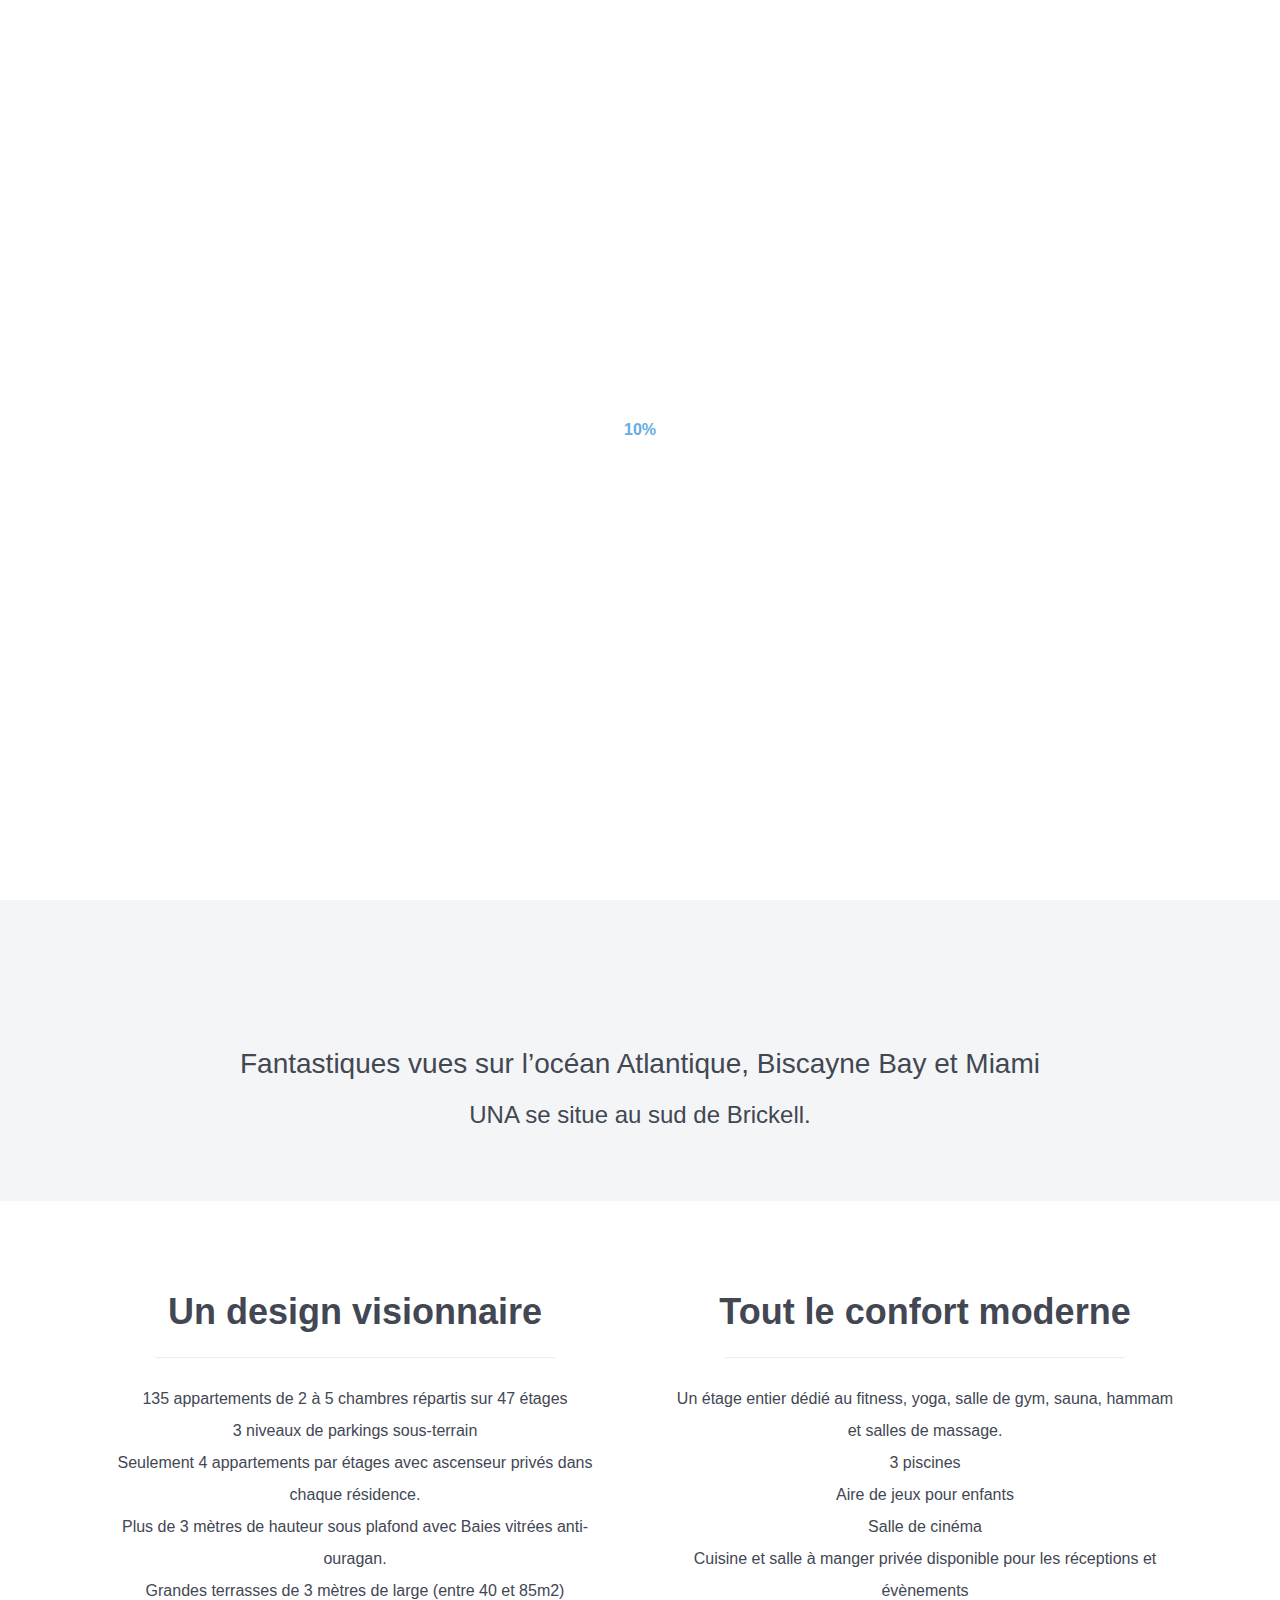
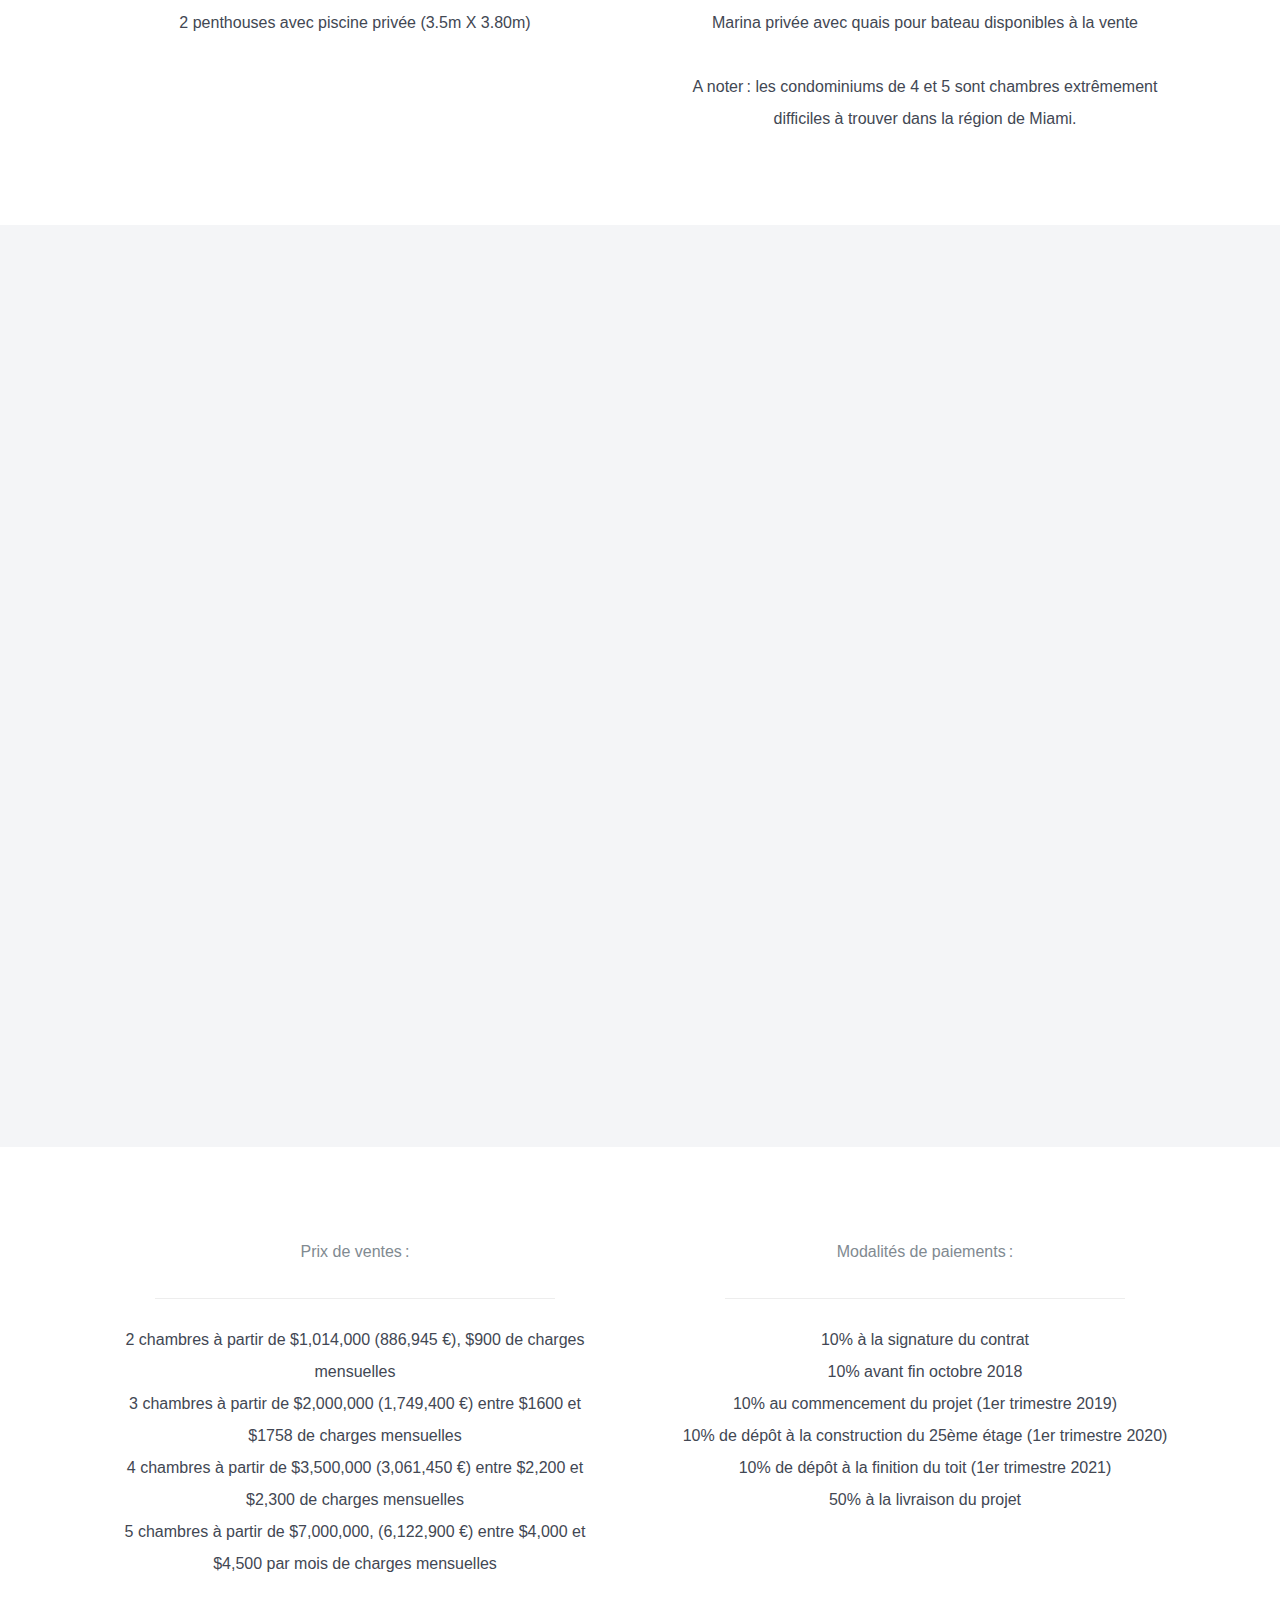
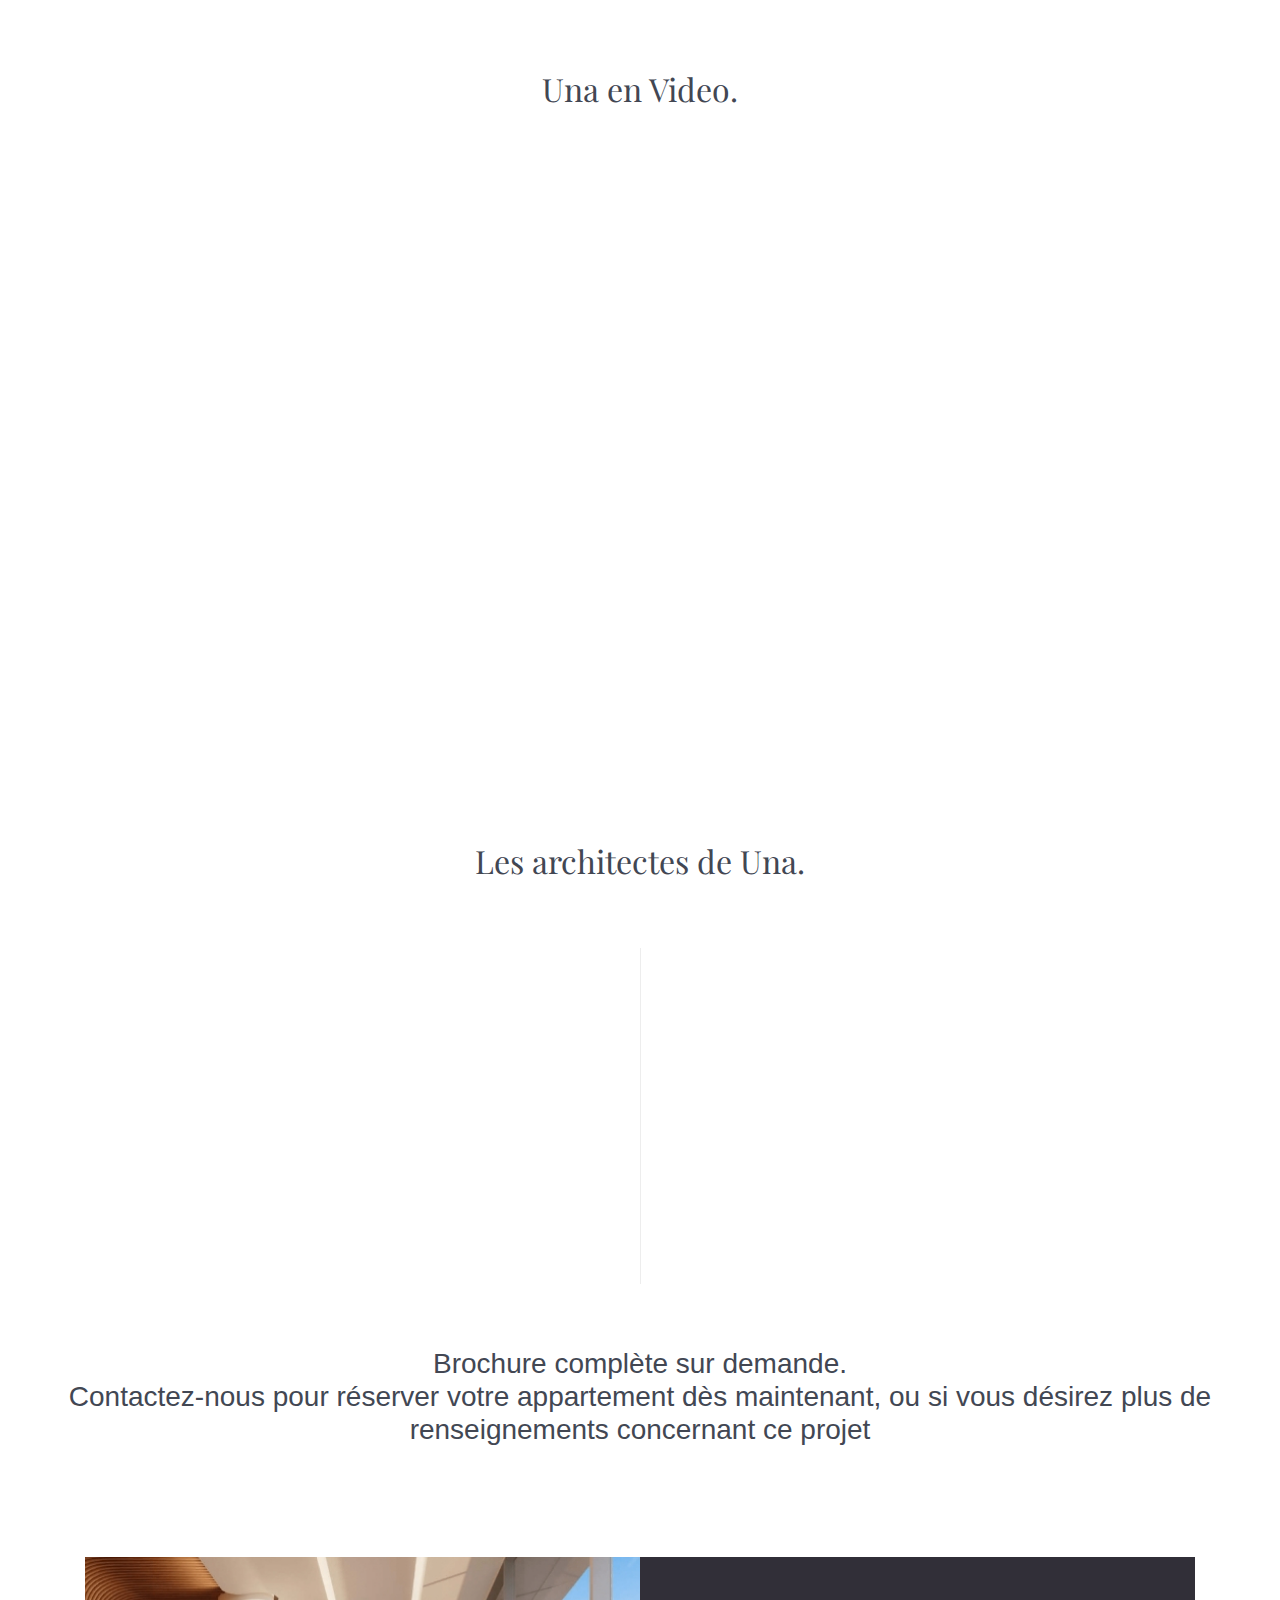
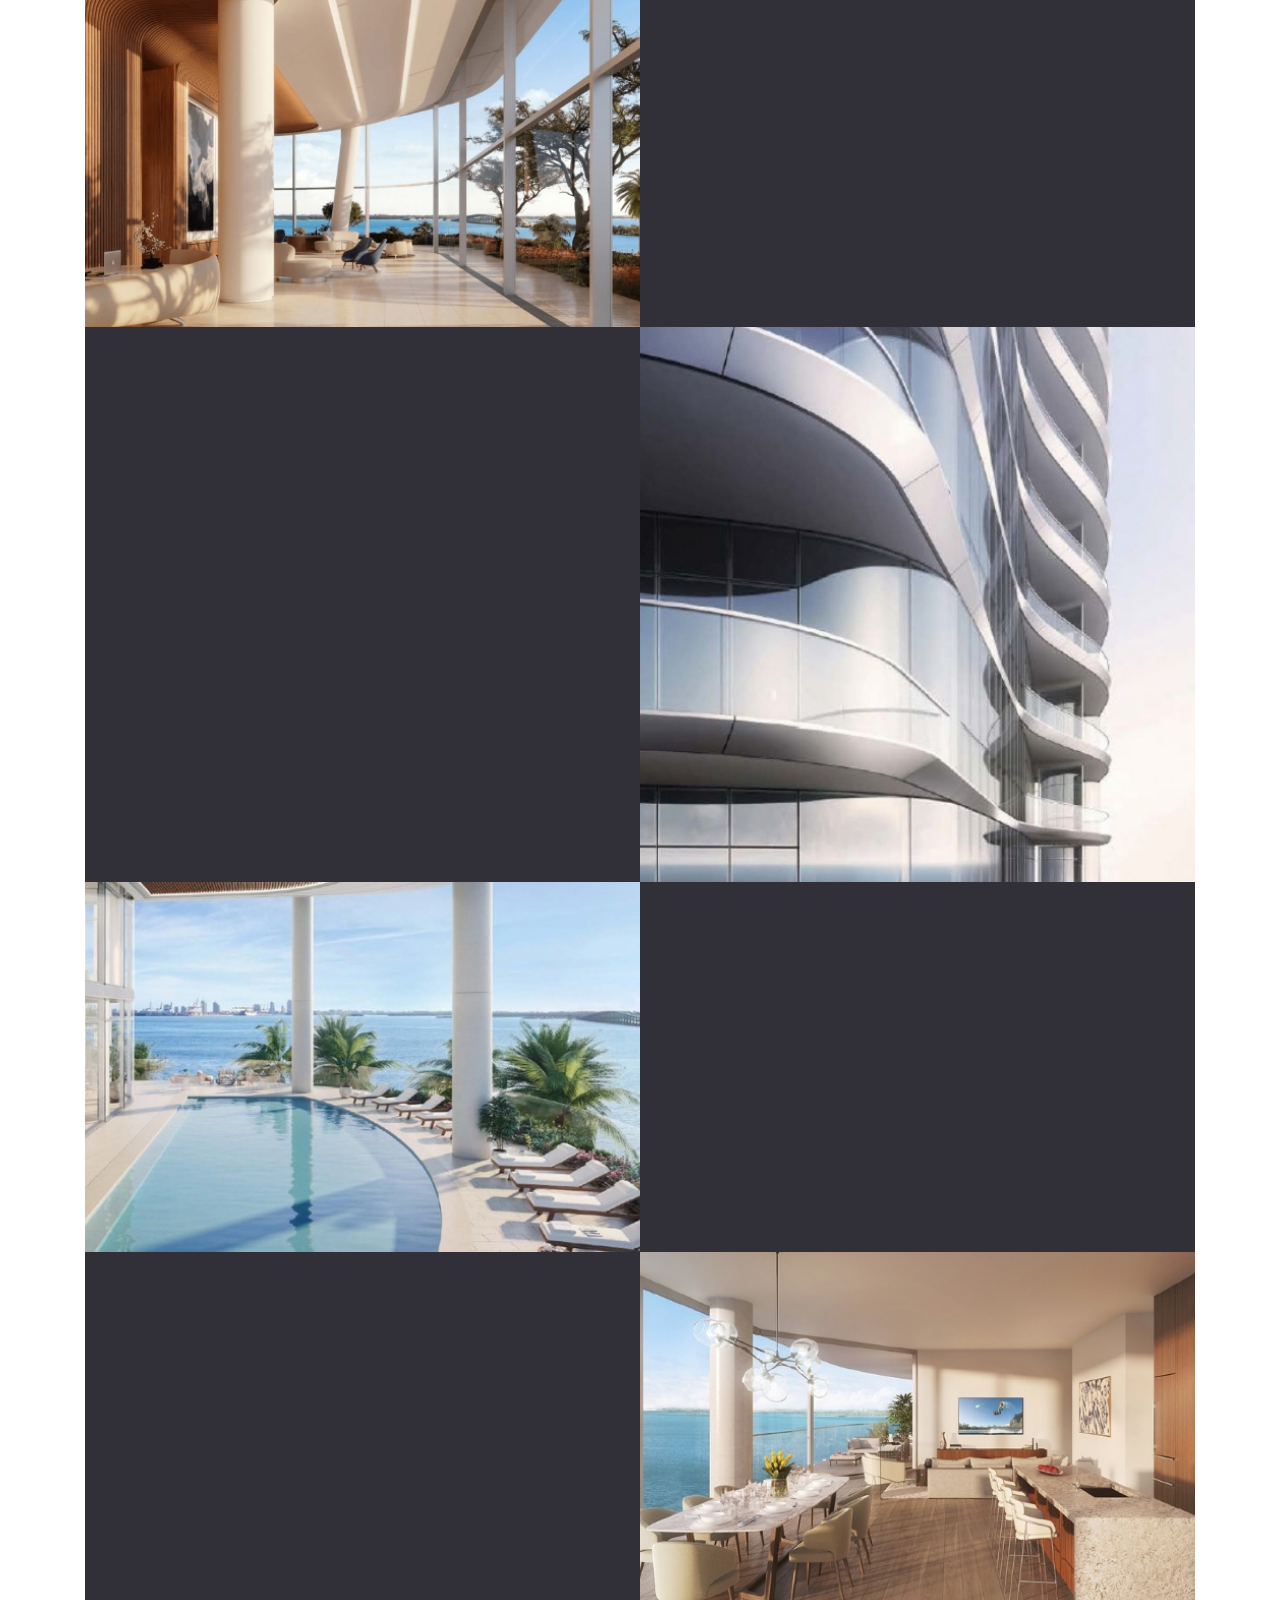
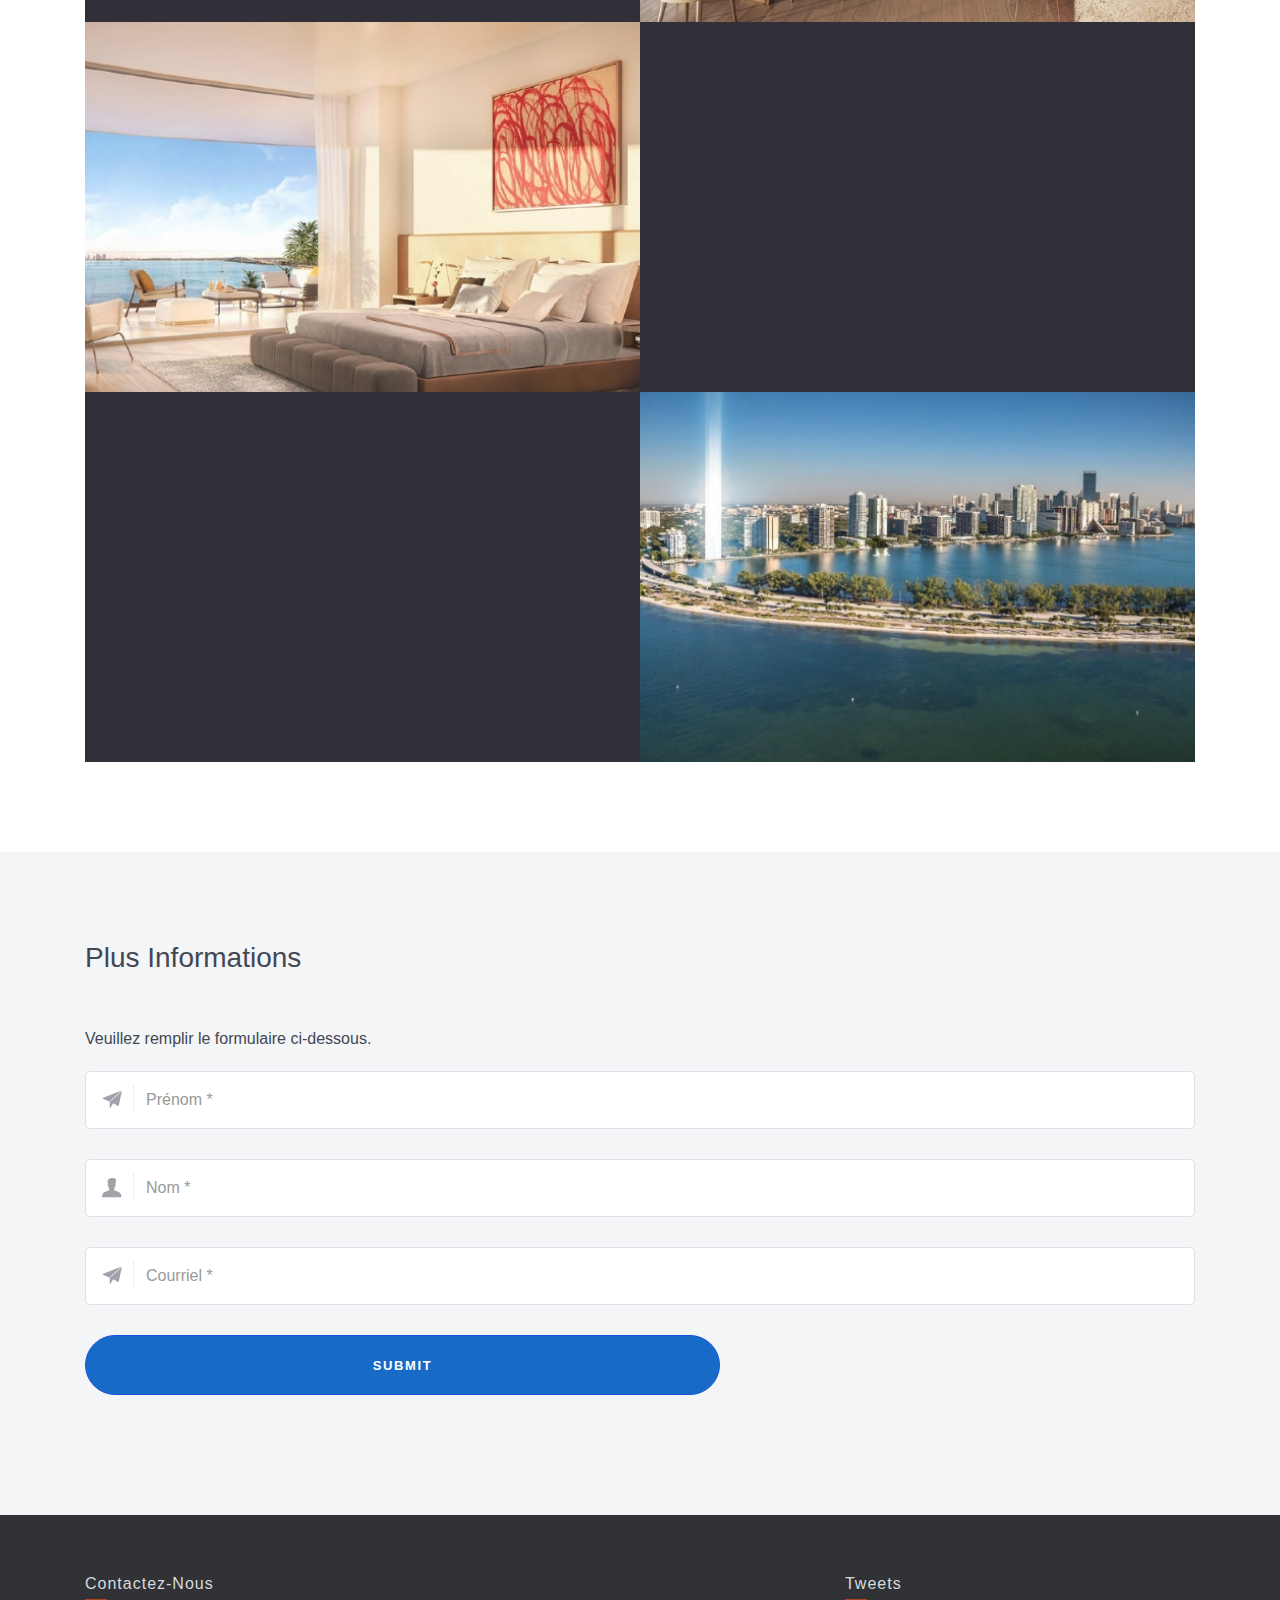
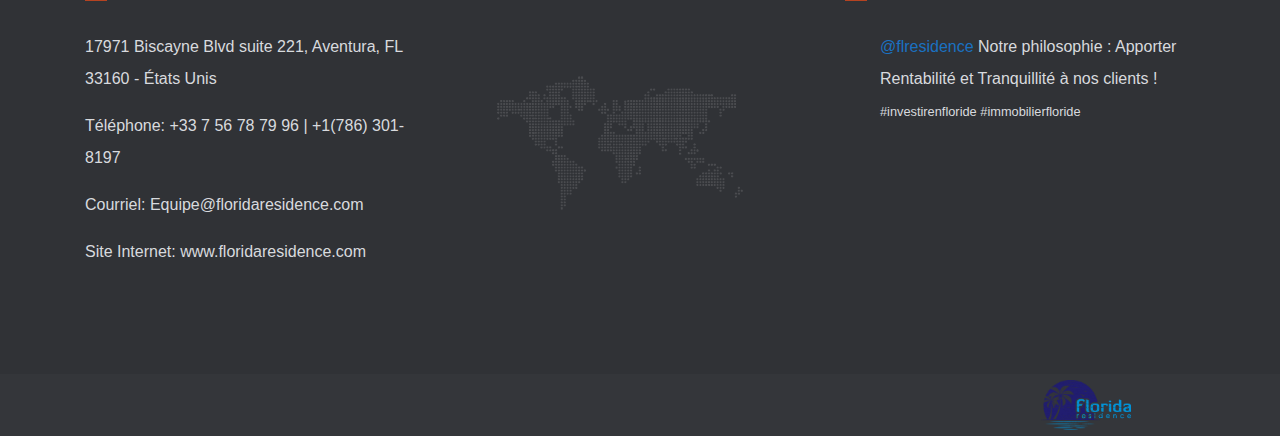
<file: index.html>
<!DOCTYPE html>
<html lang="fr">

<head>
    <meta charset="utf-8">
    <meta name="viewport" content="width=device-width, initial-scale=1">
    <meta http-equiv="x-ua-compatible" content="ie=edge">
    <title>Florida Residence | Una</title>
    <meta name="description" content="" />
    <meta name="keywords" content="" />
    <meta name="author" content="VDMK" />
        <meta name="msapplication-TileColor" content="#ffffff">
    <meta name="msapplication-TileImage" content="/ms-icon-144x144.png">
    <meta name="theme-color" content="#ffffff">
    <link rel="stylesheet" href="css/style.css">

    <link href="https://fonts.googleapis.com/css?family=Playfair+Display:700i" rel="stylesheet">



</head>

<body id="page-top" class="index">

    <!-- Loader
    ================================================== -->
<div id="loader">
<div class="count" style=" font-weight: bolder; color: #67ACE0;">100%</div>
</div> 
    <!-- Navigation  
    ================================================== -->

    <nav class="navbar navbar-dark bg-inverse bg-inverse-custom navbar-fixed-top">
        <div class="container">
            <a class="navbar-brand" href="#">
         <!--<img class="logo" src="img/logo.png" width="70" height="70"  alt="logo">--> 
        </a>
            <a class="navbar-toggler hidden-md-up pull-xs-right" data-toggle="collapse" href="#collapsingNavbar" aria-expanded="false" aria-controls="collapsingNavbar">
        &#9776;
      </a>
            <a class="navbar-toggler navbar-toggler-custom hidden-md-up pull-xs-right" data-toggle="collapse" href="#collapsingMobileUser" aria-expanded="false">
          <span class="icon-user"></span>
        </a>
            <div id="collapsingNavbar" class="collapse navbar-toggleable-custom" role="tabpanel" aria-labelledby="collapsingNavbar">
                <ul class="nav navbar-nav pull-xs-right">
                    <li class="nav-item nav-item-toggable">
                        <a class="nav-link" href="#about">Le Projet Una</a>
                    </li>
                    <li class="nav-item nav-item-toggable">
                        <a class="nav-link" href="#contact">Contact</a>
                    </li>
                    <li class="nav-item nav-item-toggable">
                        <a class="nav-link" href="en_index.html">English</a>
                    </li>
                </ul>
            </div>


        </div>
    </nav>

    <script>
        document.querySelectorAll('a[href^="#"]').forEach(anchor => {
            anchor.addEventListener('click', function(e) {
                e.preventDefault();

                document.querySelector(this.getAttribute('href')).scrollIntoView({
                    behavior: 'smooth'
                });
            });
        });
    </script>

    <!-- Hero Section
    ================================================== -->

        <header id="landioCarousel" class="carousel carousel-header slide bg-inverse" data-ride="carousel" data-interval="2800">
        <ol class="carousel-indicators">
            <li data-target="#landioCarousel" data-slide-to="0" class="active"></li>
            <li data-target="#landioCarousel" data-slide-to="1"></li>
            <li data-target="#landioCarousel" data-slide-to="2"></li>
            <li data-target="#landioCarousel" data-slide-to="3"></li>
        </ol>
        <div class="carousel-inner" role="listbox">
            <div class="carousel-item active" style="background-image: url(img/hero001.png);">
                <div class="carousel-caption">
                </div>
            </div>
            <div class="carousel-item" style="background-image: url(img/hero002.png);">
                <div class="carousel-caption">
                </div>
            </div>
            <div class="carousel-item" style="background-image: url(img/hero003.png);">
                <div class="carousel-caption">
                </div>
            </div>
            <div class="carousel-item" style="background-image: url(img/hero004.png);">
                <div class="carousel-caption">
                </div>
            </div>
            <ul  class="nav nav-inline social-share">
                    <li class="nav-item"><a class="nav-link" target="_blank" href="https://twitter.com/flresidence"><span class="icon-twitter"></span></a></li>
                    <li class="nav-item"><a class="nav-link" target="_blank" href="https://www.facebook.com/FL0RIDARESIDENCE/"><span class="icon-facebook"></span></a></li>
                    <li class="nav-item"><a class="nav-link" target="_blank" href="https://www.linkedin.com/company/florida-residence/about/"><span class="icon-linkedin"></span></a></li>
            </ul>

        </div>
    </header>

    <!-- Intro
    ================================================== -->



    <section class="section-intro bg-faded text-xs-center">
        <div class="container">
            <h3 id="slogan" class="wp wp-2">Appartements de luxe sur l'eau avec Marina 
            </h3>
            <h3> Fantastiques vues sur l’océan Atlantique, Biscayne Bay et Miami 
            </h3>
            <h4>UNA se situe au sud de Brickell.  
            </h4></br></br>
        </div>
    </section>

    <section id="about" class="section-features text-xs-center">
        <div class="container">
            <div class="row">
                          <div class="col-md-6">
                    <div class="card">
                        <div class="card-block">
                            <h4 class="card-title">Un design visionnaire</h4>
                            <h6 class="card-subtitle text-muted"> </h6>
                            <p class="card-text">135 appartements de 2 à 5 chambres répartis sur 47 étages <br>

                                3 niveaux de parkings sous-terrain  <br>
                                
                                Seulement 4 appartements par étages avec ascenseur privés dans chaque résidence. <br>
                                
                                Plus de 3 mètres de hauteur sous plafond avec Baies vitrées anti-ouragan. <br>
                                
                                Grandes terrasses de 3 mètres de large (entre 40 et 85m2) <br>
                                
                                2 penthouses avec piscine privée (3.5m X 3.80m)</p>
                        </div>
                    </div>
                </div>
                
                <div class="col-md-6">
                    <div class="card m-b-0">
                        <div class="card-block">
                            <h4 class="card-title">Tout le confort moderne</h4>
                            <h6 class="card-subtitle text-muted">
                            </h6>
                            <p class="card-text">Un étage entier dédié au fitness, yoga, salle de gym, sauna, hammam et salles de massage. <br>

                                3 piscines <br>
                                
                                Aire de jeux pour enfants  <br>
                                
                                Salle de cinéma <br>
                                
                                Cuisine et salle à manger privée disponible pour les réceptions et évènements <br>
                                
                                Marina privée avec quais pour bateau disponibles à la vente <br><br>
                                
                                A noter : les condominiums de 4 et 5 sont chambres extrêmement difficiles à trouver dans la région de Miami.</p>
                        </div>
                    </div>
                </div>
            </div>
        </div>
    </section>

    <section class="section-intro bg-faded text-xs-center">
        <div class="container">
          
            <img src="img/0001.png" alt="" class="img-fluid wp wp-3">
        </div>
    </section>

    <!-- Cards
    ================================================== -->

    <section id="about" class="section-features text-xs-center">
        <div class="container">
            <div class="row">
                          <div class="col-md-6">
                    <div class="card">
                        <div class="card-block">
                            <h4 class="card-title"></h4>
                            <h6 class="card-subtitle text-muted">Prix de ventes : </h6>
                            <p class="card-text"> 

                                2 chambres à partir de $1,014,000 (886,945 €), 
                                $900 de charges mensuelles  <br>
                                
                                3 chambres à partir de $2,000,000 (1,749,400 €) 
                                entre $1600 et $1758 de charges mensuelles <br>
                                
                                4 chambres à partir de $3,500,000 (3,061,450 €) 
                                entre $2,200 et $2,300 de charges mensuelles <br>
                                
                                5 chambres à partir de $7,000,000, (6,122,900 €) 
                                entre $4,000 et $4,500 par mois de charges mensuelles<br>
                            </p>
                        </div>
                    </div>
                </div>
                
                <div class="col-md-6">
                    <div class="card m-b-0">
                        <div class="card-block">
                            <h4 class="card-title"></h4>
                            <h6 class="card-subtitle text-muted">Modalités de paiements :  
                            </h6>
                            <p class="card-text">

                                 10% à la signature du contrat  <br>
                                
                                 10% avant fin octobre 2018 <br>
                                
                                 10% au commencement du projet (1er trimestre 2019) <br>
                                
                                 10% de dépôt à la construction du 25ème étage (1er trimestre 2020) <br>
                                
                                 10% de dépôt à la finition du toit (1er trimestre 2021) <br>
                                
                                 50% à la livraison du projet <br>
                            </p>
                        </div>
                    </div>
                </div>
            </div>
        </div>
    </section>

   <!-- Videos <video controls autoplay preload="auto" ...>

   ================================================== -->

   <h3 id="slogan1" class="text-xs-center">Una en Video.</h3>


   <section class="section-video bg-inverse text-xs-center wp wp-4">
           <div class="container">
                   <div class="row">
                     <div class="col-md-12">

           <div class="embed-responsive embed-responsive-16by9">
                   <iframe src="//player.vimeo.com/video/301228955"></iframe>
               </div>
               </div>
               </div>
   </section>
    

    <!-- Text Content
    ================================================== -->

    <section id="whoweare" class="section-text">
        <div class="container">
            <h3 id="slogan1" class="text-xs-center">Les architectes de Una.</h3>
            <div class="rowMakeMake p-y-3">
                <div class="col-md-5">


                    <p class="wp wp-7">Adrian Smith et Gordon Gill ont fondé AS+GG, une entreprise primée pour ses constructions à travers le monde : de la Chine à Dubail en passant par Chicago et Miami, y compris le plus haut bâtiment du monde, la tour Jeddah en Arabie-Saoudite.  <br>

                            La firme s’adapte au contexte local et pour Una, le point de départ était l'extraordinaire environnement naturel et riche du secteur riverain de Brickell. <br> 

                            Dans ce projet, les architectes ont voulu à la fois importer les magnifiques vues de l'eau et réaliser une structure et une palette inspirée des yachts. <br>

                            </p>
                </div>
                <div class="col-md-5 col-md-offset-2 separator-x">

                    <p class="wp wp-8">

                            Le résultat est une tour singulière qui s’intègre parfaitement son environnement exceptionnel.<br>
                        Ce projet est idéalement situé au sud du quartier financier de Brickell, dans un quartier calme et résidentiel, excentré par rapport au centre-ville. <br>

                            C’est un des rares nouveau projet sur l’eau à Brickell avec la possibilité d’accès direct à l’ocean depuis la marina.  <br>
                            
                            Le sud de Brickell se trouve tout près de l’ile de Key Biscayne, coral Way et Coconut Grove..</p>
                    <br>

                </div>
            </div>
            
         

        </div>
        <br>
        <h3 id="slogan2" class="text-xs-center">
                Brochure complète sur demande. <br>
                Contactez-nous pour réserver votre appartement dès maintenant, ou si vous désirez plus de renseignements concernant ce projet </h3>
                
    </section>

    <!-- Pictures
    ================================================== -->

    <section class="section-news">
        <div class="container">
            <h3 class="sr-only">News</h3>
            <div class="bg-inverse">
                <div class="row">
                    <div class="col-md-6 p-r-0">
                        <figure class="has-light-mask m-b-0 image-effect">
                            <img src="img/06.jpg" alt="Article thumbnail" class="img-fluid">
                        </figure>
                    </div>
                    <div class="col-md-6 p-l-0">
                        <article class="center-block">
                                <a href="#"><span class="label label-default text-uppercase"></span></a>
              </article>
            </div>
          </div>
          <div class="row">
            <div class="col-md-6 col-md-push-6 p-l-0">
              <figure class="has-light-mask m-b-0 image-effect">
                <img src="img/05.jpg" alt="Article thumbnail" class="img-fluid">
              </figure>
            </div>
            <div class="col-md-6 col-md-pull-6 p-r-0">
              <article class="center-block">
                        <a href="#"><span class="label label-default text-uppercase"></span></a>
              </article>
            </div>
          </div>

          <div class="row">
            <div class="col-md-6 p-r-0">
                <figure class="has-light-mask m-b-0 image-effect">
                    <img src="img/04.jpg" alt="Article thumbnail" class="img-fluid">
                </figure>
            </div>
            <div class="col-md-6 p-l-0">
                <article class="center-block">
                    <p class="m-b-0">
                        <a href="#"><span class="label label-default text-uppercase"></span></a>
        </p>
      </article>
    </div>
  </div>
  <div class="row">
    <div class="col-md-6 col-md-push-6 p-l-0">
      <figure class="has-light-mask m-b-0 image-effect">
        <img src="img/03.jpg" alt="Article thumbnail" class="img-fluid">
      </figure>
    </div>
    <div class="col-md-6 col-md-pull-6 p-r-0">
      <article class="center-block">
                    <a href="#"><span class="label label-default text-uppercase"></span></a>
        </p>
      </article>
    </div>
  </div>
<div class="row">
    <div class="col-md-6 p-r-0">
        <figure class="has-light-mask m-b-0 image-effect">
            <img src="img/02.jpg" alt="Article thumbnail" class="img-fluid">
        </figure>
    </div>
    <div class="col-md-6 p-l-0">
        <article class="center-block">
                <a href="#"><span class="label label-default text-uppercase"></span></a>
</p>
</article>
</div>
</div>
<div class="row">
    <div class="col-md-6 col-md-push-6 p-l-0">
      <figure class="has-light-mask m-b-0 image-effect">
        <img src="img/01.jpg" alt="Article thumbnail" class="img-fluid">
      </figure>
    </div>
    <div class="col-md-6 col-md-pull-6 p-r-0">
      <article class="center-block">
                <a href="#"><span class="label label-default text-uppercase"></span></a>
        </p>
      </article>
    </div>
  </div>
        </div>
      </div>
    </section>


    <!-- Testimonials
    ================================================== -->

    <!-- <section class="section-testimonials text-xs-center bg-inverse">
      <div class="container">
        <h3 class="sr-only">L'Equipe</h3>
        <div id="carousel-testimonials" class="carousel slide" data-ride="carousel" data-interval="0">
          <div class="carousel-inner" role="listbox">
            <div class="carousel-item active">
              <blockquote class="blockquote">
                <img src="img/face1.jpg" height="80" width="80" alt="Avatar" class="img-circle">
                <footer><h4>Arnaud HOMBURGER</h4><br>Consultant en Immobilier
                </footer>
              </blockquote>
            </div>
            <div class="carousel-item">
              <blockquote class="blockquote">
                <img src="img/face2.jpg" height="80" width="80" alt="Avatar" class="img-circle">
                <footer><h4>Christelle DUMONTET</h4><br>Conseiller Immobilier, Realtor Licenciée en Floride
                </footer>
              </blockquote>
            </div>
            <div class="carousel-item">
              <blockquote class="blockquote">
                <img src="img/face3.jpg" height="80" width="80" alt="Avatar" class="img-circle">
                <footer><h4>Christelle LARGEAIS</h4><br>Gestionnaire Locative
                </footer>
              </blockquote>
            </div>
            <div class="carousel-item">
              <blockquote class="blockquote">
                <img src="img/face4.jpg" height="80" width="80" alt="Avatar" class="img-circle">
                <footer><h4>Thibaut GUEANT </h4><br>président
                </footer>
              </blockquote>
            </div>
          </div>
          <ol class="carousel-indicators">
            <li class="active"><img src="img/face1.jpg" alt="Navigation avatar" data-target="#carousel-testimonials" data-slide-to="0" class="img-fluid img-circle"></li>
            <li><img src="img/face2.jpg" alt="Navigation avatar" data-target="#carousel-testimonials" data-slide-to="1" class="img-fluid img-circle"></li>
            <li><img src="img/face3.jpg" alt="Navigation avatar" data-target="#carousel-testimonials" data-slide-to="2" class="img-fluid img-circle"></li>
            <li><img src="img/face4.jpg" alt="Navigation avatar" data-target="#carousel-testimonials" data-slide-to="3" class="img-fluid img-circle"></li>
          </ol>
        </div>
      </div>
    </section> -->

    <!-- Contact
    ================================================== -->

    <section id="contact" class="section-signup bg-faded">
      <div class="container">
        <h3 class="text-xs-left m-b-3">Plus Informations
            </h3>
            <p>Veuillez remplir le formulaire ci-dessous.
            </p>
            <form accept-charset="UTF-8" action="https://sy417.infusionsoft.com/app/form/process/3d33b22c25d7f8755c737aa55b32f8c0" class="infusion-form" id="inf_form_3d33b22c25d7f8755c737aa55b32f8c0" method="POST">
                <input name="inf_form_xid" type="hidden" value="3d33b22c25d7f8755c737aa55b32f8c0" />
                <input name="inf_form_name" type="hidden" value="Una French" />
                <input name="infusionsoft_version" type="hidden" value="1.70.0.74157" />
                <div class="row">
            <div class="col-md-6 col-xl-12">
                <div class="form-group has-icon-left form-control-email">
                        <label class="sr-only" for="inf_field_FirstName">Prénom *</label>
                        <input class="form-control form-control-lg" id="inf_field_FirstName" name="inf_field_FirstName" placeholder="Prénom *" type="text" />
                </div>
            </div>
            <div class="col-md-6 col-xl-12">
              <div class="form-group has-icon-left form-control-name">
                    <label class="sr-only" for="inf_field_LastName">Nom *</label>
                    <input class="form-control form-control-lg" id="inf_field_LastName" name="inf_field_LastName" placeholder="Nom *" type="text" />
              </div>
            </div>
            <div class="col-md-6 col-xl-12">
              <div class="form-group has-icon-left form-control-email">
                    <label class="sr-only" for="inf_field_Email">Courriel *</label>
                    <input class="form-control form-control-lg" id="inf_field_Email" name="inf_field_Email" placeholder="Courriel *" type="text" />
              </div>
            </div>
            <div class="col-md-7 col-xl-7">
              <div class="form-group">
                    <button class="btn btn-primary btn-block" id="recaptcha_3d33b22c25d7f8755c737aa55b32f8c0" type="submit">Submit</button>
              </div>
            </div>
          </div>
        </form>
      </div>
    </section>

    <!-- Footer
    ================================================== -->

<div id="footer_index"></div>

<footer class="footer-wrapper footer-bg">
    <div class="container">
        <div class="row col-p30">
        <div class="col-sm-12 col-md-4">
            <div class="footer-widget">
                <h3 class="footer-title">Contactez-Nous
                    </h3>
                    <ul class="footer-links clearfix">
                        <li><a href="#">17971 Biscayne Blvd suite 221, Aventura, FL 33160 - États Unis
                            </a></li>
                        <li><a href="#">Téléphone: +33 7 56 78 79 96 | +1(786) 301-8197
                            </a></li>
                        <li><a href="#">Courriel: Equipe@floridaresidence.com
                            </a></li>
                        <li><a target="_blank" href="https://floridaresidence.com/">Site Internet: www.floridaresidence.com
                            </a></li>

                    </ul>
            </div>
                </div>
                <div class="col-sm-12 col-md-4">
                    <div class="footer-widget">
                        <ul class="footer-social clearfix">
                            <li><a href="#" data-toggle="tooltip" title="Twitter"><i class="fa fa-twitter"></i></a></li>
                            <li><a href="#" data-toggle="tooltip" title="Facebook"><i class="fa fa-facebook"></i></a></li>
                            <li><a href="#" data-toggle="tooltip" title="Google Plus"><i class="fa fa-google-plus"></i></a></li>
                            <li><a href="#" data-toggle="tooltip" title="Pinterest"><i class="fa fa-pinterest"></i></a></li>
                            <li><a href="#" data-toggle="tooltip" title="Instagram"><i class="fa fa-instagram"></i></a></li>
                            <li><a href="#" data-toggle="tooltip" title="Dribbble"><i class="fa fa-dribbble"></i></a></li>
                        </ul>
                    </div>
                </div>
                <div class="col-sm-12 col-md-4">
                    <div class="footer-widget">
                        <h3 class="footer-title">Tweets</h3>

                        <div class="sidebar-tweet clearfix">
                            <i class="fa fa-twitter"></i>
                            <p class="tweet-content">
                                <a href="#" class="tweet-user">@flresidence</a>
                                <span>Notre philosophie : Apporter Rentabilité et Tranquillité à nos clients ! </span>
                                <small>#investirenfloride #immobilierfloride</small>
                            </p>
                        </div>
                    </div>
                </div>
            </div>
            <div class="row">
                <div class="col-sm-6 col-md-4 col-sm-push-6 col-md-push-4 xs-box">

                    <div id="mc_embed_signup">

                        <form>
                            <div id="mc_embed_signup_scroll">

                                <div style="position: absolute; left: -5000px;">
                                </div>
                            </div>
                        </form>
                    </div>

                </div>

            </div>
        </div>
        </footer>
        <div class="section-subfooter bg-white">
            <div class="container">
                <div class="row">
                    <div class="col-md-10 col-lg-10">
                        <div class="media">
                            <div class="media-left">
                            </div>
                        </div>
                    </div>
                      <div class="col-md-2 col-lg-2">
                        <div class="media">
                            <div class="media-right">
                            </div>
              <img style="margin: 6px;" src="img/asnet.png" width="90" height="50" alt="logo">
                        </div>
                    </div>
                </div>
            </div>
        </div>


        



        <script src="https://ajax.googleapis.com/ajax/libs/jquery/2.1.4/jquery.min.js"></script>
        <script src="js/app.js"></script>
        <script src="js/index.js"></script>
        <script type="text/javascript" src="https://sy417.infusionsoft.com/app/webTracking/getTrackingCode"></script>
        <script type="text/javascript" src="https://sy417.infusionsoft.com/resources/external/recaptcha/production/recaptcha.js?b=1.70.0.74157"></script>
        <script src="https://www.google.com/recaptcha/api.js?onload=onloadInfusionRecaptchaCallback&render=explicit" async="async" defer="defer"></script>
        <script type="text/javascript" src="https://sy417.infusionsoft.com/app/timezone/timezoneInputJs?xid=3d33b22c25d7f8755c737aa55b32f8c0"></script>
</body>

</html>
</file>
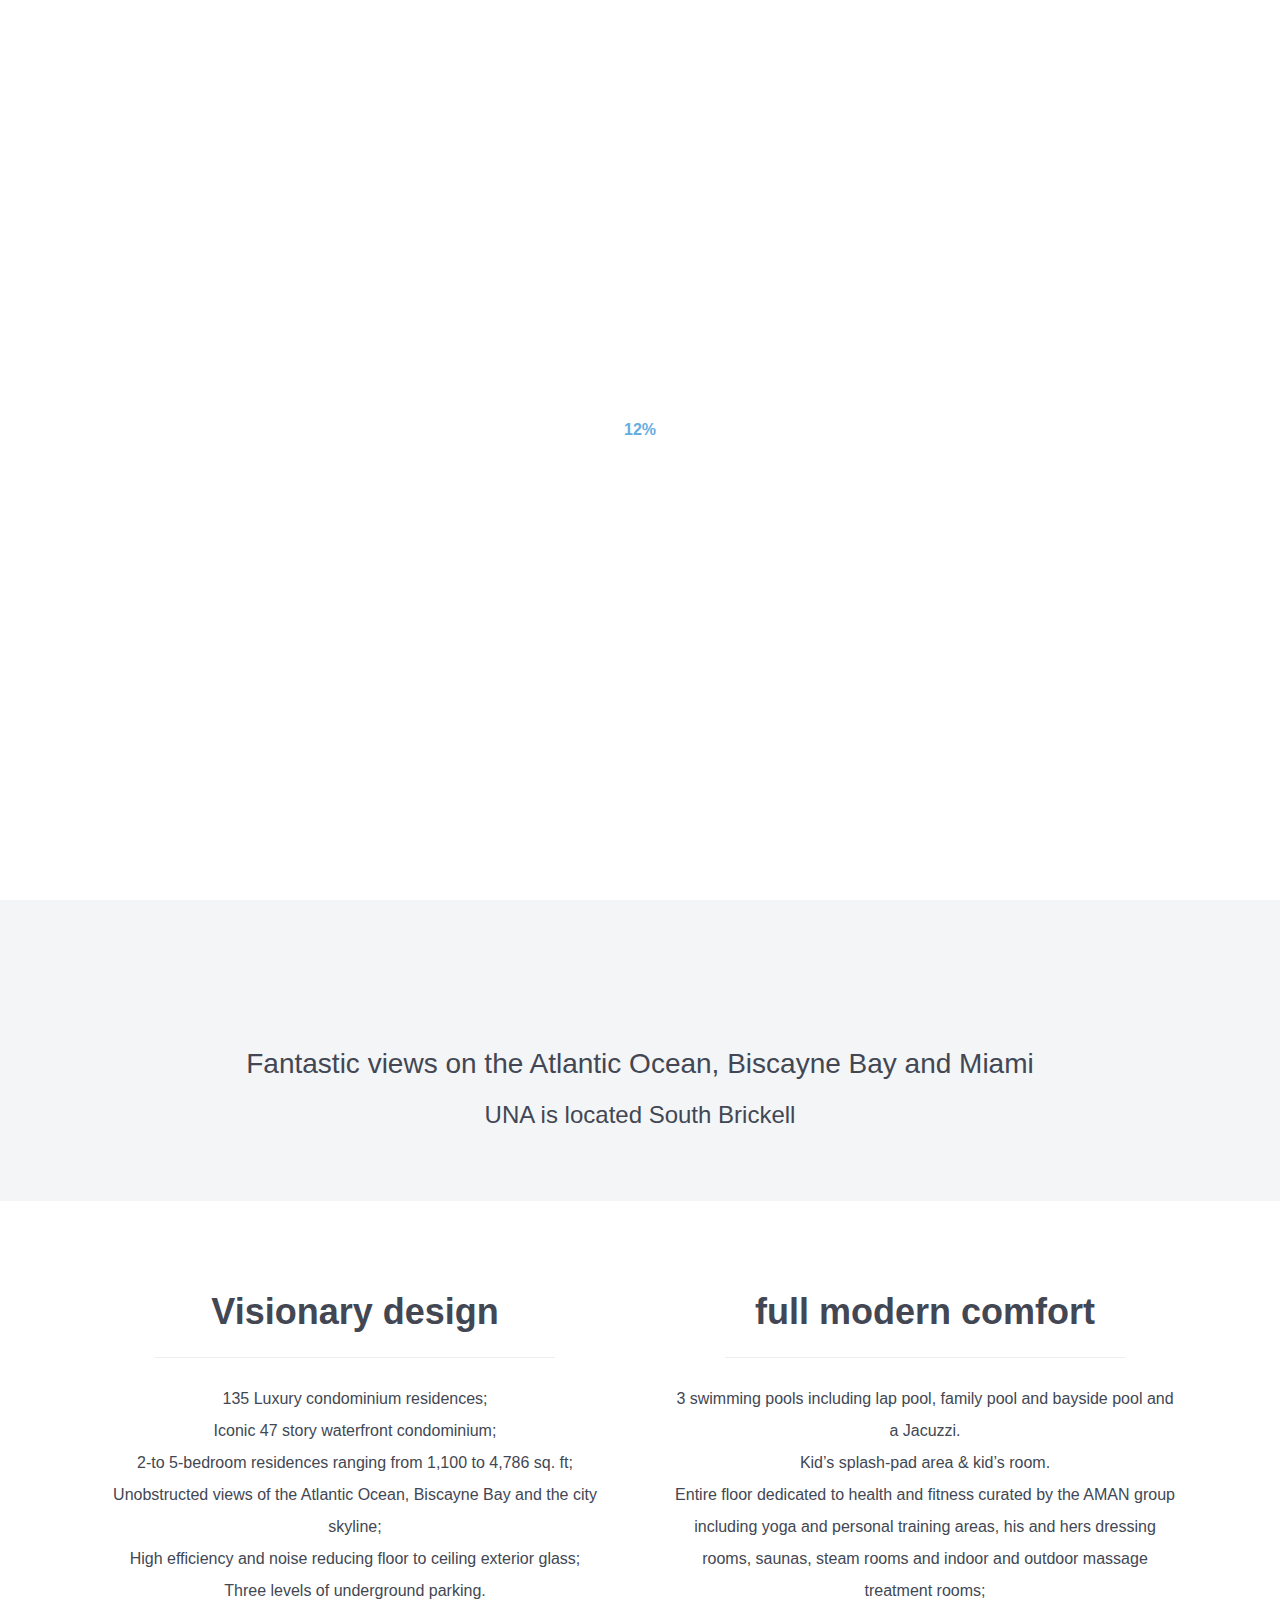
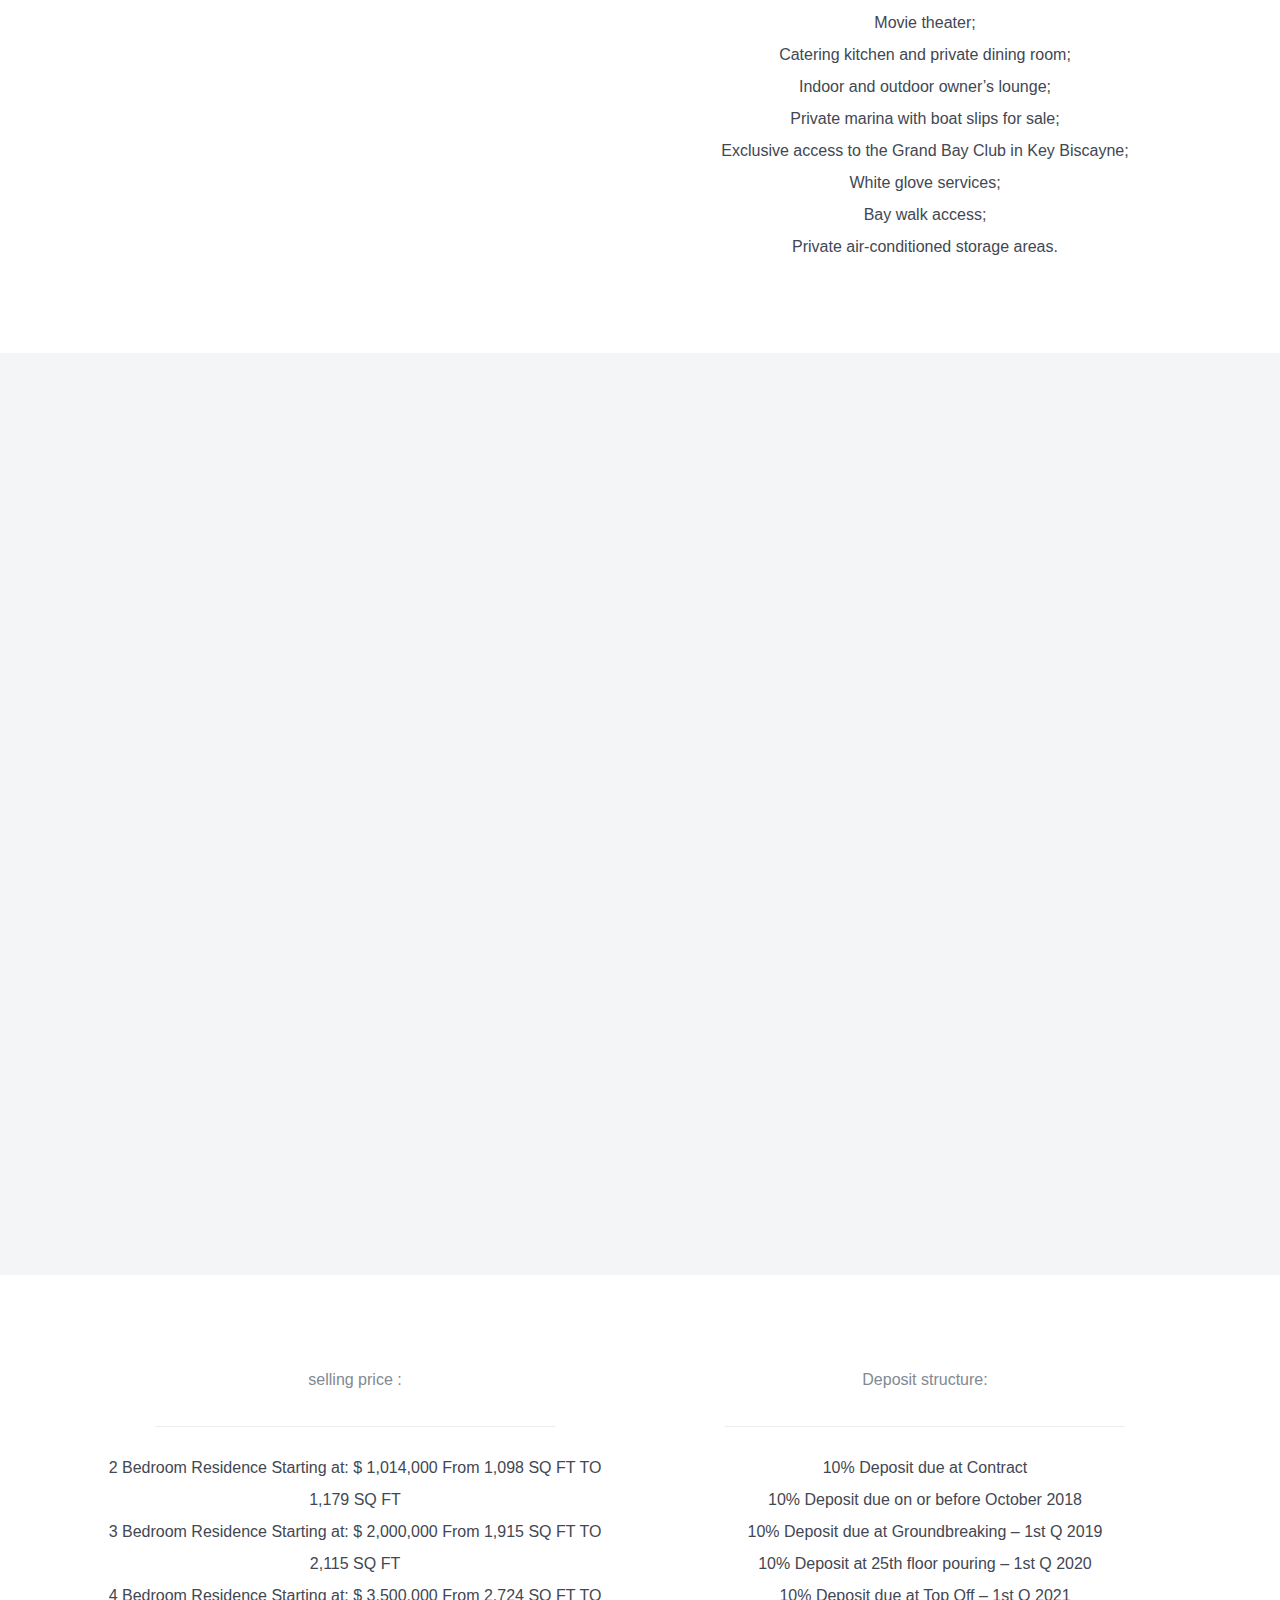
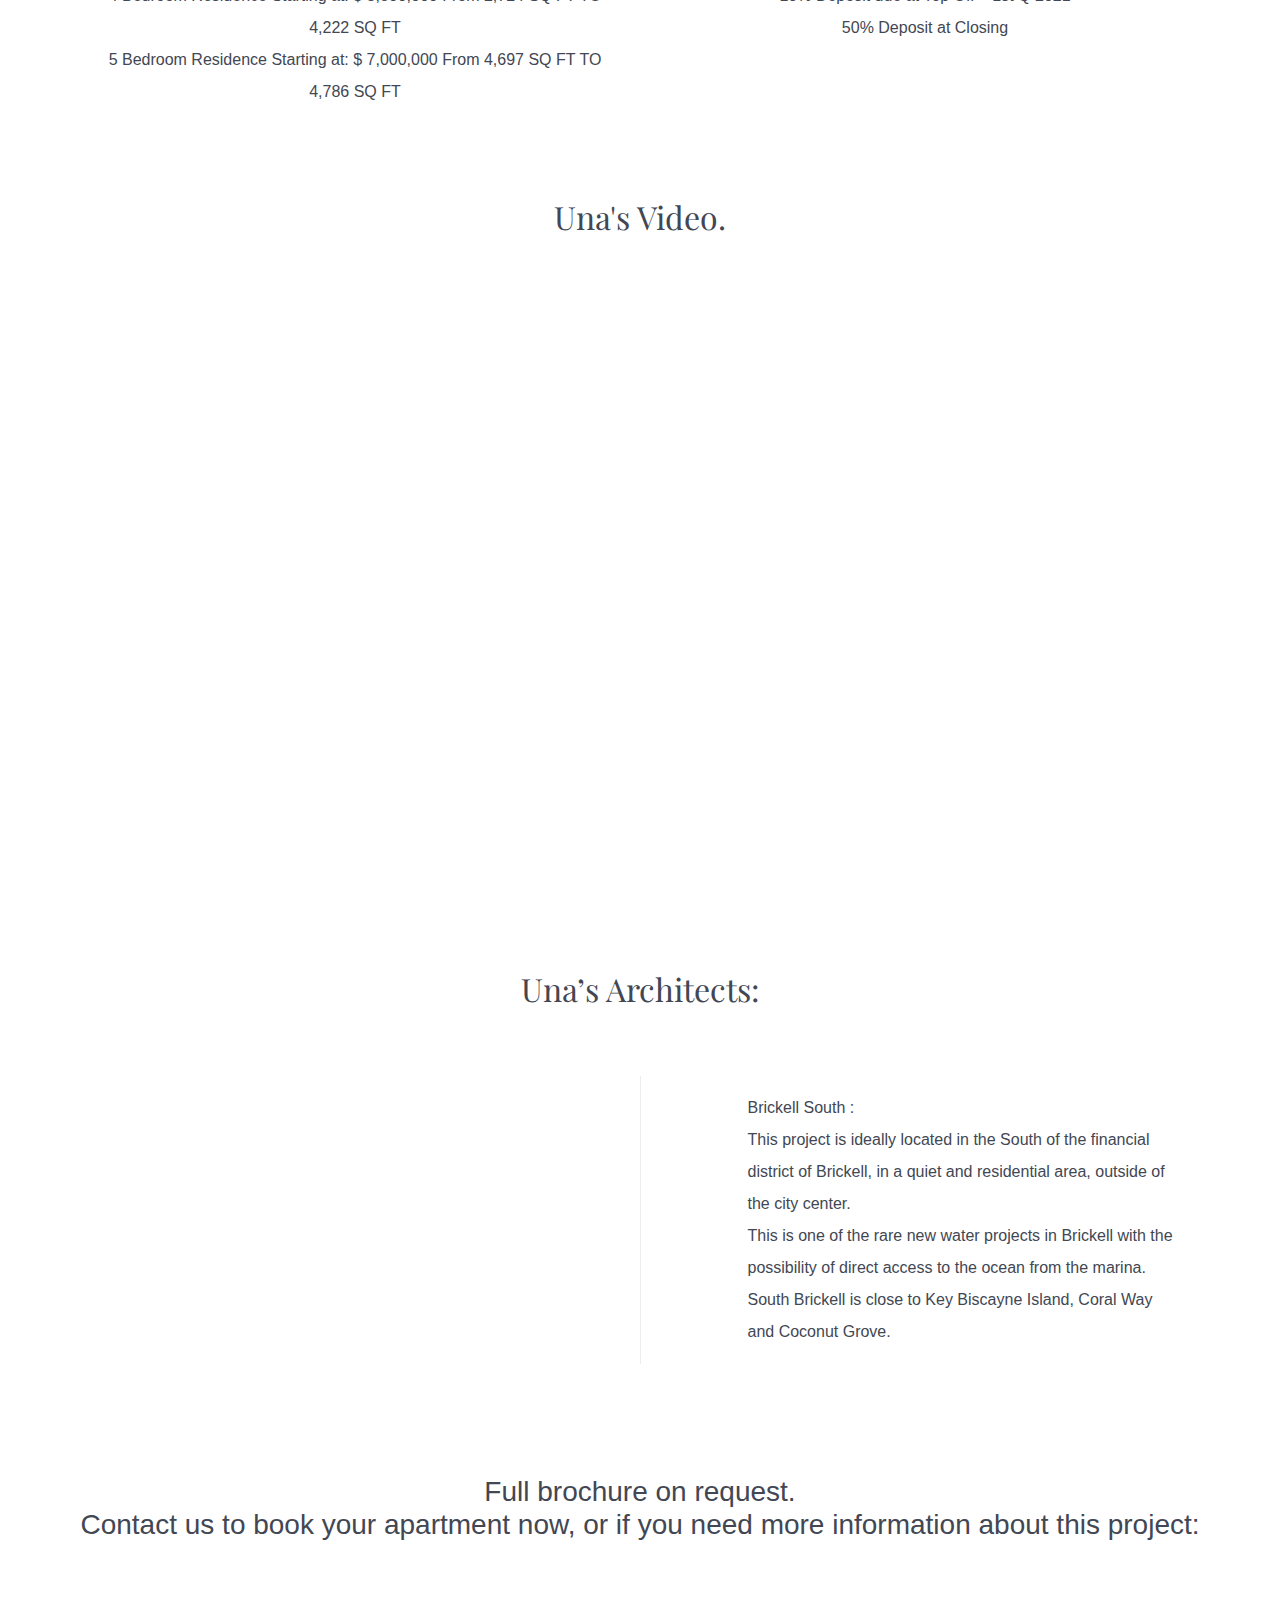
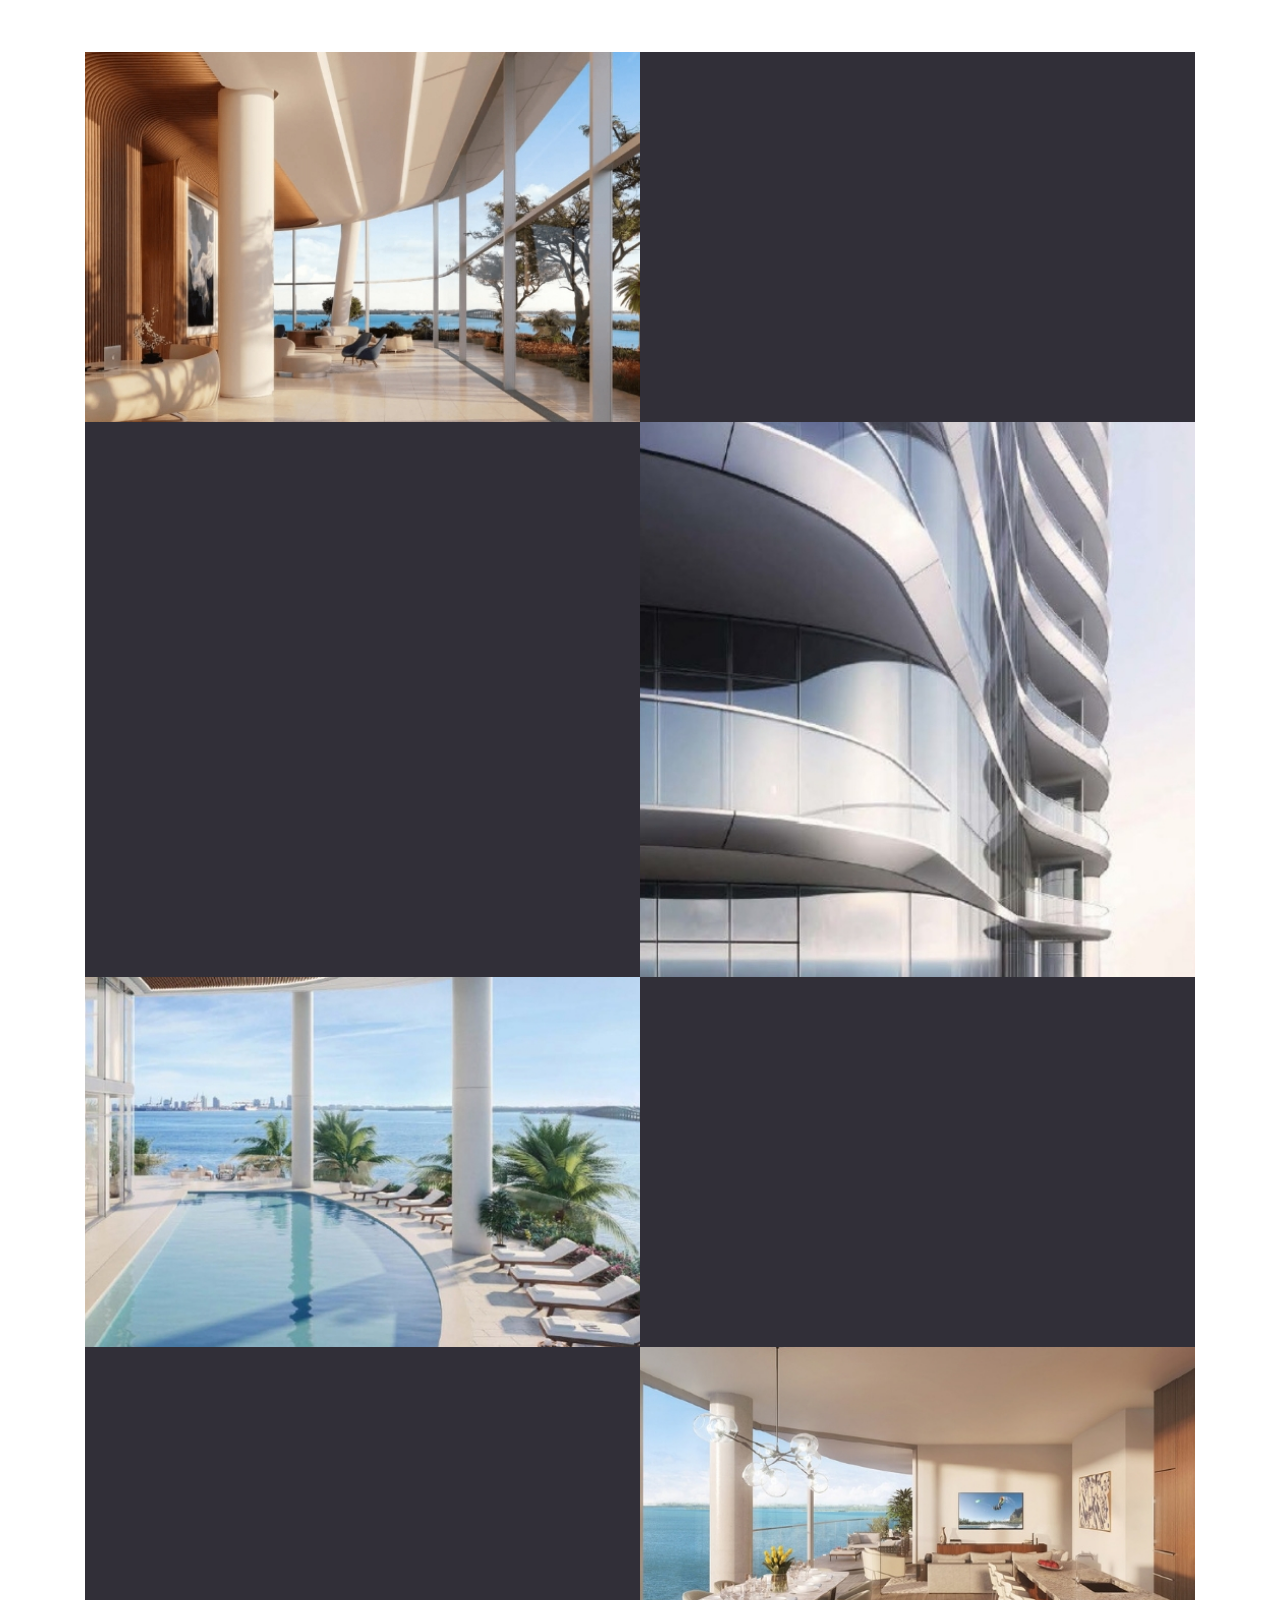
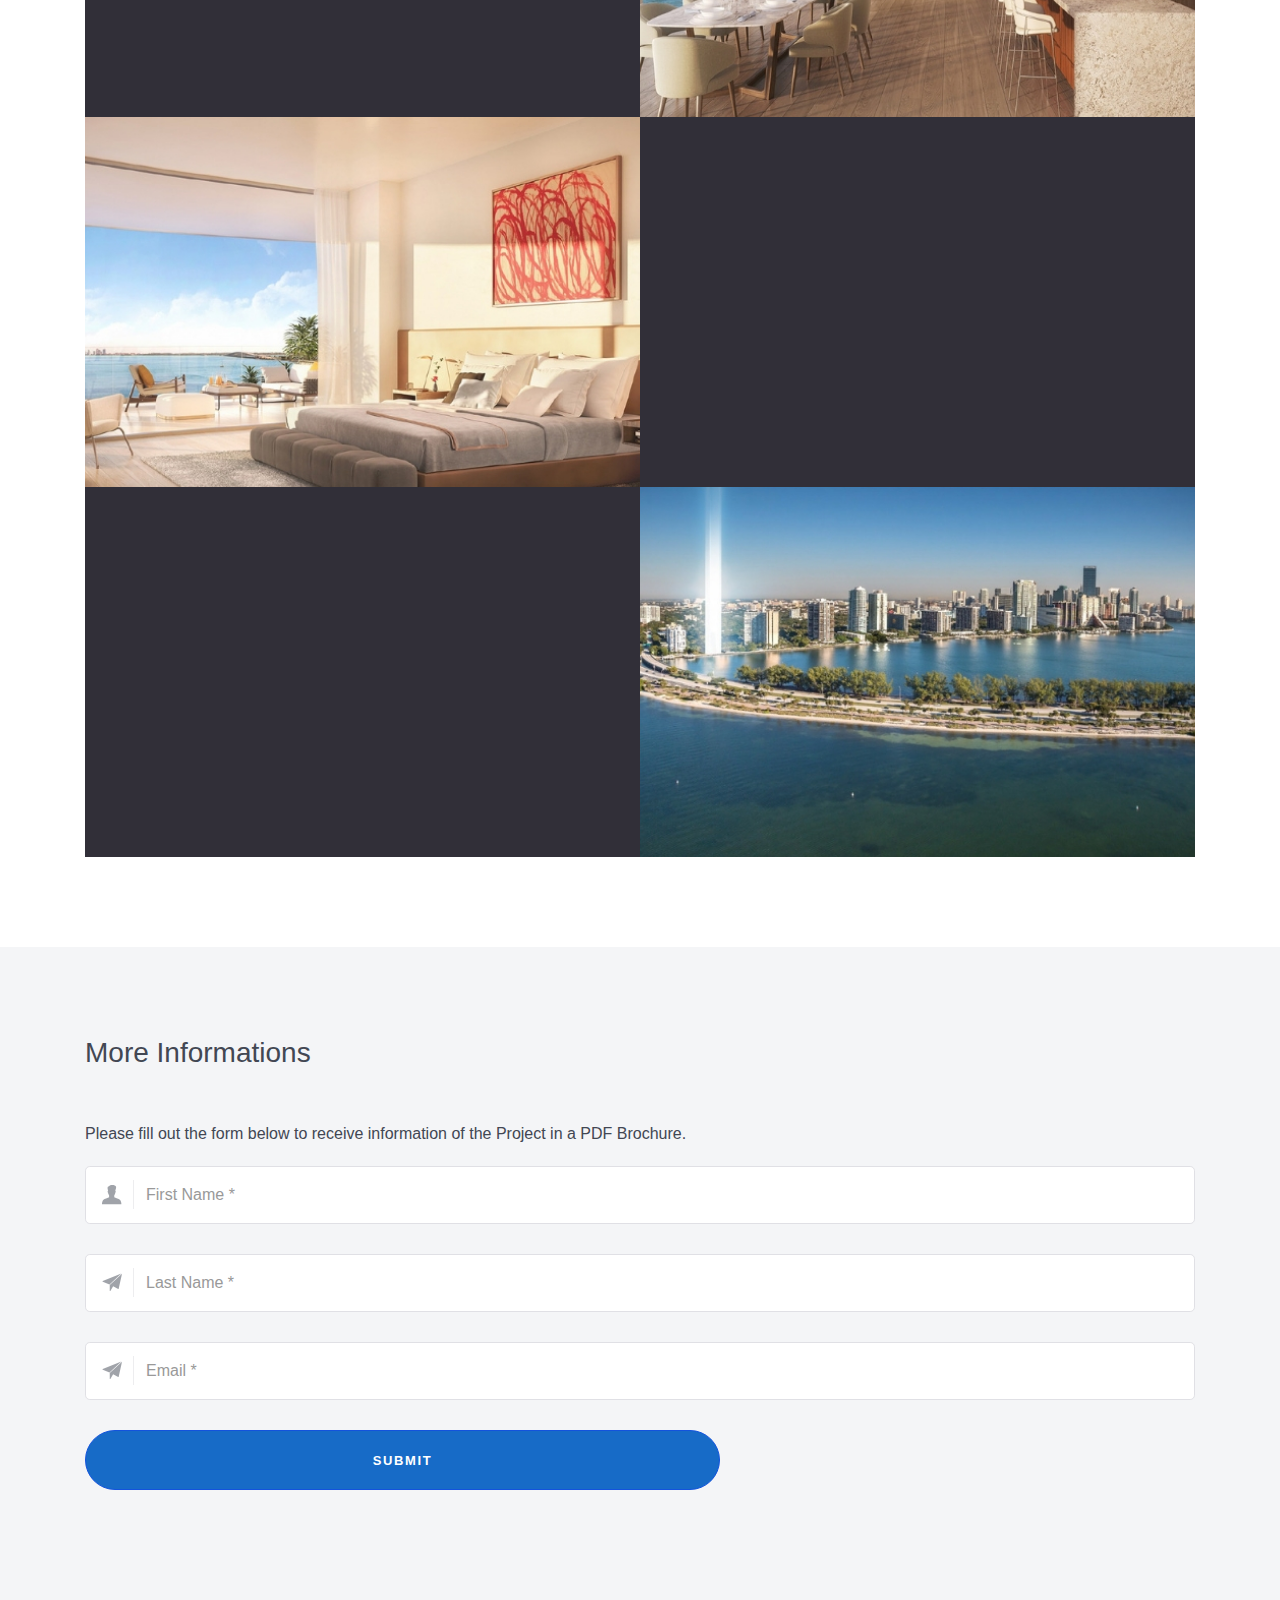
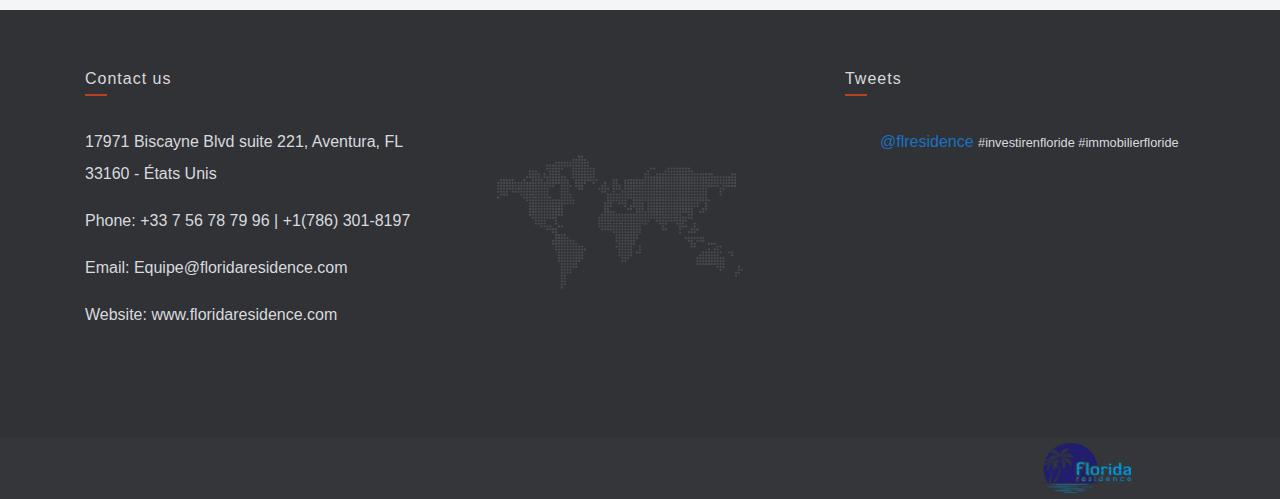
<file: en_index.html>
<!DOCTYPE html>
<html lang="en">

<head>
    <meta charset="utf-8">
    <meta name="viewport" content="width=device-width, initial-scale=1">
    <meta http-equiv="x-ua-compatible" content="ie=edge">
    <title>Florida Residence | Una</title>
    <meta name="description" content="" />
    <meta name="keywords" content="" />
    <meta name="author" content="VDMK" />
        <meta name="msapplication-TileColor" content="#ffffff">
    <meta name="msapplication-TileImage" content="/ms-icon-144x144.png">
    <meta name="theme-color" content="#ffffff">
    <link rel="stylesheet" href="css/style.css">

    <link href="https://fonts.googleapis.com/css?family=Playfair+Display:700i" rel="stylesheet">



</head>

<body id="page-top" class="index">

    <!-- Loader
    ================================================== -->
<div id="loader">
<div class="count" style=" font-weight: bolder; color: #67ACE0;">100%</div>
</div> 
    <!-- Navigation  
    ================================================== -->

    <nav class="navbar navbar-dark bg-inverse bg-inverse-custom navbar-fixed-top">
        <div class="container">
            <a class="navbar-brand" href="#">
         <!--<img class="logo" src="img/logo.png" width="70" height="70"  alt="logo">--> 
        </a>
            <a class="navbar-toggler hidden-md-up pull-xs-right" data-toggle="collapse" href="#collapsingNavbar" aria-expanded="false" aria-controls="collapsingNavbar">
        &#9776;
      </a>
            <a class="navbar-toggler navbar-toggler-custom hidden-md-up pull-xs-right" data-toggle="collapse" href="#collapsingMobileUser" aria-expanded="false">
          <span class="icon-user"></span>
        </a>
            <div id="collapsingNavbar" class="collapse navbar-toggleable-custom" role="tabpanel" aria-labelledby="collapsingNavbar">
                <ul class="nav navbar-nav pull-xs-right">
                    <li class="nav-item nav-item-toggable">
                        <a class="nav-link" href="#about">Project</a>
                    </li>
                    <li class="nav-item nav-item-toggable">
                        <a class="nav-link" href="#contact">Contact</a>
                    </li>
                    <li class="nav-item nav-item-toggable">
                        <a class="nav-link" href="index.html">Français</a>
                    </li>
                </ul>
            </div>


        </div>
    </nav>

    <script>
        document.querySelectorAll('a[href^="#"]').forEach(anchor => {
            anchor.addEventListener('click', function(e) {
                e.preventDefault();

                document.querySelector(this.getAttribute('href')).scrollIntoView({
                    behavior: 'smooth'
                });
            });
        });
    </script>

    <!-- Hero Section
    ================================================== -->

        <header id="landioCarousel" class="carousel carousel-header slide bg-inverse" data-ride="carousel" data-interval="2800">
        <ol class="carousel-indicators">
            <li data-target="#landioCarousel" data-slide-to="0" class="active"></li>
            <li data-target="#landioCarousel" data-slide-to="1"></li>
            <li data-target="#landioCarousel" data-slide-to="2"></li>
            <li data-target="#landioCarousel" data-slide-to="3"></li>
        </ol>
        <div class="carousel-inner" role="listbox">
            <div class="carousel-item active" style="background-image: url(img/hero001.png);">
                <div class="carousel-caption">
                </div>
            </div>
            <div class="carousel-item" style="background-image: url(img/hero002.png);">
                <div class="carousel-caption">
                </div>
            </div>
            <div class="carousel-item" style="background-image: url(img/hero003.png);">
                <div class="carousel-caption">
                </div>
            </div>
            <div class="carousel-item" style="background-image: url(img/hero004.png);">
                <div class="carousel-caption">
                </div>
            </div>
            <ul  class="nav nav-inline social-share">
                    <li class="nav-item"><a class="nav-link" target="_blank" href="https://twitter.com/flresidence"><span class="icon-twitter"></span></a></li>
                    <li class="nav-item"><a class="nav-link" target="_blank" href="https://www.facebook.com/FL0RIDARESIDENCE/"><span class="icon-facebook"></span></a></li>
                    <li class="nav-item"><a class="nav-link" target="_blank" href="https://www.linkedin.com/company/florida-residence/about/"><span class="icon-linkedin"></span></a></li>
            </ul>

        </div>
    </header>

    <!-- Intro
    ================================================== -->



    <section class="section-intro bg-faded text-xs-center">
        <div class="container">
            <h3 id="slogan" class="wp wp-2">Luxury condominiums with water view and Marina
            </h3>
            <h3>Fantastic views on the Atlantic Ocean, Biscayne Bay and Miami 
            </h3>
            <h4>UNA is located South Brickell
            </h4></br></br>
        </div>
    </section>

    <section id="about" class="section-features text-xs-center">
        <div class="container">
            <div class="row">
                          <div class="col-md-6">
                    <div class="card">
                        <div class="card-block">
                            <h4 class="card-title">Visionary design</h4>
                            <h6 class="card-subtitle text-muted"> </h6>
                            <p class="card-text">
                                
                                135 Luxury condominium residences; <br>

                                Iconic 47 story waterfront condominium;  <br>
                                
                                2-to 5-bedroom residences ranging from 1,100 to 4,786 sq. ft; <br>
                                
                                Unobstructed views of the Atlantic Ocean, Biscayne Bay and the city skyline; <br>
                                
                                High efficiency and noise reducing floor to ceiling exterior glass; <br>
                                
                                Three levels of underground parking.</p>
                        </div>
                    </div>
                </div>
                
                <div class="col-md-6">
                    <div class="card m-b-0">
                        <div class="card-block">
                            <h4 class="card-title">full modern comfort</h4>
                            <h6 class="card-subtitle text-muted">
                            </h6>
                            <p class="card-text">3 swimming pools including lap pool, family pool and bayside pool and a Jacuzzi. <br>

                                Kid’s splash-pad area & kid’s room. <br>
                                
                                Entire floor dedicated to health and fitness curated by the AMAN group including yoga and personal training areas, his and hers dressing rooms, saunas, steam rooms and indoor and outdoor massage treatment rooms;  <br>
                                
                                Movie theater; <br>
                                
                                Catering kitchen and private dining room; <br>
                                
                                Indoor and outdoor owner’s lounge; <br>
                                
                                Private marina with boat slips for sale;   <br>
                            
                                Exclusive access to the Grand Bay Club in Key Biscayne; <br>

                                White glove services; <br>

                                Bay walk access; <br>

                                Private air-conditioned storage areas. <br>
                            </p>
                        </div>
                    </div>
                </div>
            </div>
        </div>
    </section>

    <section class="section-intro bg-faded text-xs-center">
        <div class="container">
          
            <img src="img/0001.png" alt="" class="img-fluid wp wp-3">
        </div>
    </section>

    <!-- Cards
    ================================================== -->

    <section id="about" class="section-features text-xs-center">
        <div class="container">
            <div class="row">
                          <div class="col-md-6">
                    <div class="card">
                        <div class="card-block">
                            <h4 class="card-title"></h4>
                            <h6 class="card-subtitle text-muted">selling price : </h6>
                            <p class="card-text"> 

                                    2 Bedroom Residence Starting at:  $ 1,014,000
                                    From 1,098 SQ FT TO 1,179 SQ FT
                                    <br>
                                
                                    3 Bedroom Residence Starting at: $ 2,000,000
                                    From 1,915 SQ FT TO 2,115 SQ FT
                                     <br>
                                
                                     4 Bedroom Residence Starting at: $ 3,500,000
                                     From 2,724 SQ FT TO 4,222 SQ FT
                                      <br>
                                
                                      5 Bedroom Residence Starting at: $ 7,000,000
                                      From 4,697 SQ FT TO 4,786 SQ FT
                                      <br>
                            </p>
                        </div>
                    </div>
                </div>
                
                <div class="col-md-6">
                    <div class="card m-b-0">
                        <div class="card-block">
                            <h4 class="card-title"></h4>
                            <h6 class="card-subtitle text-muted">Deposit structure:  
                            </h6>
                            <p class="card-text">

                                10% Deposit due at Contract                                  
                                <br>
                                
                                10% Deposit due on or before October 2018
                                 <br>
                                
                                 10% Deposit due at Groundbreaking – 1st Q 2019                                 
                                 <br>
                                
                                 10% Deposit at 25th floor pouring – 1st Q 2020                                 
                                 <br>
                                
                                 10% Deposit due at Top Off – 1st Q 2021                                 
                                 <br>
                                
                                 50% Deposit at Closing                                 
                                 <br>
                            </p>
                        </div>
                    </div>
                </div>
            </div>
        </div>
    </section>

   <!-- Videos <video controls autoplay preload="auto" ...>

   ================================================== -->

   <h3 id="slogan1" class="text-xs-center">Una's Video.</h3>


   <section class="section-video bg-inverse text-xs-center wp wp-4">
           <div class="container">
                   <div class="row">
                     <div class="col-md-12">

           <div class="embed-responsive embed-responsive-16by9">
                   <iframe src="//player.vimeo.com/video/301228955"></iframe>
               </div>
               </div>
               </div>
   </section>
    

    <!-- Text Content
    ================================================== -->

    <section id="whoweare" class="section-text">
        <div class="container">
            <h3 id="slogan1" class="text-xs-center"> 
                    Una’s Architects:
                    </h3>
            <div class="rowMakeMake p-y-3">
                <div class="col-md-5">


                    <p class="wp wp-7">Architects Adrian Smith and Gordon Gill funded AS+GG, the award-winning firm with residential and mixed-use buildings across the globe from China to Dubai to Chicago and Miami, including the world’s tallest building, the Jeddah tower. </br>
                        
                        The firm responds to local context, and for Una, the staring point was the extraordinary, rich natural environment of Brickell Waterfront. </br>
                        
                        They wanted to bring views of the water into Una wherever possible and realize a structure and palette drawn from the forms of yachts, and the materials and shapes of the golden era of boat design. </br>
                        
                            </p>
                </div>
                <div class="col-md-5 col-md-offset-2 separator-x">

                    <p class="wp wp-8">
                        <p>Brickell South : </br>

                        This project is ideally located in the South of the financial district of Brickell, in a quiet and residential area, outside of the city center. </br>
                        
                        This is one of the rare new water projects in Brickell with the possibility of direct access to the ocean from the marina.</br>

                        South Brickell is close to Key Biscayne Island, Coral Way and Coconut Grove.</br>
                    
                        </p>
                    

                </div>
            </div>
            
         

        </div>
        <br>
        <h3 id="slogan2" class="text-xs-center">
                Full brochure on request. <br>
                Contact us to book your apartment now, or if you need more information about this project: </h3>
                
    </section>

    <!-- Pictures
    ================================================== -->

    <section class="section-news">
        <div class="container">
            <h3 class="sr-only">News</h3>
            <div class="bg-inverse">
                <div class="row">
                    <div class="col-md-6 p-r-0">
                        <figure class="has-light-mask m-b-0 image-effect">
                            <img src="img/06.jpg" alt="Article thumbnail" class="img-fluid">
                        </figure>
                    </div>
                    <div class="col-md-6 p-l-0">
                        <article class="center-block">
                                <a href="#"><span class="label label-default text-uppercase"></span></a>
              </article>
            </div>
          </div>
          <div class="row">
            <div class="col-md-6 col-md-push-6 p-l-0">
              <figure class="has-light-mask m-b-0 image-effect">
                <img src="img/05.jpg" alt="Article thumbnail" class="img-fluid">
              </figure>
            </div>
            <div class="col-md-6 col-md-pull-6 p-r-0">
              <article class="center-block">
                        <a href="#"><span class="label label-default text-uppercase"></span></a>
              </article>
            </div>
          </div>

          <div class="row">
            <div class="col-md-6 p-r-0">
                <figure class="has-light-mask m-b-0 image-effect">
                    <img src="img/04.jpg" alt="Article thumbnail" class="img-fluid">
                </figure>
            </div>
            <div class="col-md-6 p-l-0">
                <article class="center-block">
                    <p class="m-b-0">
                        <a href="#"><span class="label label-default text-uppercase"></span></a>
        </p>
      </article>
    </div>
  </div>
  <div class="row">
    <div class="col-md-6 col-md-push-6 p-l-0">
      <figure class="has-light-mask m-b-0 image-effect">
        <img src="img/03.jpg" alt="Article thumbnail" class="img-fluid">
      </figure>
    </div>
    <div class="col-md-6 col-md-pull-6 p-r-0">
      <article class="center-block">
                    <a href="#"><span class="label label-default text-uppercase"></span></a>
        </p>
      </article>
    </div>
  </div>
<div class="row">
    <div class="col-md-6 p-r-0">
        <figure class="has-light-mask m-b-0 image-effect">
            <img src="img/02.jpg" alt="Article thumbnail" class="img-fluid">
        </figure>
    </div>
    <div class="col-md-6 p-l-0">
        <article class="center-block">
                <a href="#"><span class="label label-default text-uppercase"></span></a>
</p>
</article>
</div>
</div>
<div class="row">
    <div class="col-md-6 col-md-push-6 p-l-0">
      <figure class="has-light-mask m-b-0 image-effect">
        <img src="img/01.jpg" alt="Article thumbnail" class="img-fluid">
      </figure>
    </div>
    <div class="col-md-6 col-md-pull-6 p-r-0">
      <article class="center-block">
                <a href="#"><span class="label label-default text-uppercase"></span></a>
        </p>
      </article>
    </div>
  </div>
        </div>
      </div>
    </section>


    <!-- Testimonials
    ================================================== -->

    <!-- <section class="section-testimonials text-xs-center bg-inverse">
      <div class="container">
        <h3 class="sr-only">L'Equipe</h3>
        <div id="carousel-testimonials" class="carousel slide" data-ride="carousel" data-interval="0">
          <div class="carousel-inner" role="listbox">
            <div class="carousel-item active">
              <blockquote class="blockquote">
                <img src="img/face1.jpg" height="80" width="80" alt="Avatar" class="img-circle">
                <footer><h4>Arnaud HOMBURGER</h4><br>Consultant en Immobilier
                </footer>
              </blockquote>
            </div>
            <div class="carousel-item">
              <blockquote class="blockquote">
                <img src="img/face2.jpg" height="80" width="80" alt="Avatar" class="img-circle">
                <footer><h4>Christelle DUMONTET</h4><br>Conseiller Immobilier, Realtor Licenciée en Floride
                </footer>
              </blockquote>
            </div>
            <div class="carousel-item">
              <blockquote class="blockquote">
                <img src="img/face3.jpg" height="80" width="80" alt="Avatar" class="img-circle">
                <footer><h4>Christelle LARGEAIS</h4><br>Gestionnaire Locative
                </footer>
              </blockquote>
            </div>
            <div class="carousel-item">
              <blockquote class="blockquote">
                <img src="img/face4.jpg" height="80" width="80" alt="Avatar" class="img-circle">
                <footer><h4>Thibaut GUEANT </h4><br>président
                </footer>
              </blockquote>
            </div>
          </div>
          <ol class="carousel-indicators">
            <li class="active"><img src="img/face1.jpg" alt="Navigation avatar" data-target="#carousel-testimonials" data-slide-to="0" class="img-fluid img-circle"></li>
            <li><img src="img/face2.jpg" alt="Navigation avatar" data-target="#carousel-testimonials" data-slide-to="1" class="img-fluid img-circle"></li>
            <li><img src="img/face3.jpg" alt="Navigation avatar" data-target="#carousel-testimonials" data-slide-to="2" class="img-fluid img-circle"></li>
            <li><img src="img/face4.jpg" alt="Navigation avatar" data-target="#carousel-testimonials" data-slide-to="3" class="img-fluid img-circle"></li>
          </ol>
        </div>
      </div>
    </section> -->

    <!-- Contact
    ================================================== -->

    <section id="contact" class="section-signup bg-faded">
      <div class="container">
        <h3 class="text-xs-left m-b-3">More Informations

            </h3>
            <p>Please fill out the form below to receive information of the Project in a PDF Brochure.

            </p>
            <form accept-charset="UTF-8" action="https://sy417.infusionsoft.com/app/form/process/c8cd106192d464b45f8b09d9eb6f0e36" class="infusion-form" id="inf_form_c8cd106192d464b45f8b09d9eb6f0e36" method="POST">         
                <input name="inf_form_xid" type="hidden" value="c8cd106192d464b45f8b09d9eb6f0e36" />
                <input name="inf_form_name" type="hidden" value="Una English" />
                <input name="infusionsoft_version" type="hidden" value="1.70.0.74157" />    
            <div class="row">
            <div class="col-md-6 col-xl-12">
              <div class="form-group has-icon-left form-control-name">

                    <label class="sr-only" for="inf_field_FirstName">First Name *</label>
                    <input type="text" class="form-control form-control-lg" id="inf_field_FirstName" name="inf_field_FirstName" placeholder="First Name *" type="text">
 
              </div>
            </div>
            <div class="col-md-6 col-xl-12">
                <div class="form-group has-icon-left form-control-email">

                        <label class="sr-only" for="inf_field_LastName">Last Name *</label>
                        <input type="text" class="form-control form-control-lg" id="inf_field_LastName" name="inf_field_LastName" placeholder="Last Name *" type="text">
                </div>
              </div>
            <div class="col-md-6 col-xl-12">
              <div class="form-group has-icon-left form-control-email">
                    <label class="sr-only" for="inf_field_Email">Email *</label>
                <input type="email" class="form-control form-control-lg" id="inf_field_Email" name="inf_field_Email" placeholder="Email *" type="text">
              </div>
            </div>
            <div class="col-md-7 col-xl-7">
              <div class="form-group">
                <button type="submit" class="btn btn-primary btn-block"id="recaptcha_c8cd106192d464b45f8b09d9eb6f0e36" type="submit">Submit</button>
              </div>
            </div>
          </div>
        </form>
      </div>
    </section>

    <!-- Footer
    ================================================== -->

<div id="footer_index"></div>

<footer class="footer-wrapper footer-bg">
    <div class="container">
        <div class="row col-p30">
        <div class="col-sm-12 col-md-4">
            <div class="footer-widget">
                <h3 class="footer-title">Contact us
                    </h3>
                    <ul class="footer-links clearfix">
                        <li><a href="#">17971 Biscayne Blvd suite 221, Aventura, FL 33160 - États Unis
                            </a></li>
                        <li><a href="#">Phone: +33 7 56 78 79 96 | +1(786) 301-8197
                            </a></li>
                        <li><a href="#">Email: Equipe@floridaresidence.com
                            </a></li>
                        <li><a target="_blank" href="https://floridaresidence.com/">Website: www.floridaresidence.com
                            </a></li>

                    </ul>
            </div>
                </div>
                <div class="col-sm-12 col-md-4">
                        <ul class="footer-social clearfix">
                            <li><a href="#" data-toggle="tooltip" title="Twitter"><i class="fa fa-twitter"></i></a></li>
                            <li><a href="https://www.facebook.com/FL0RIDARESIDENCE" data-toggle="tooltip" title="Facebook"><i class="fa fa-facebook"></i></a></li>
                            <li><a href="https://plus.google.com/u/0/102034625330898567403" data-toggle="tooltip" title="Google Plus"><i class="fa fa-google-plus"></i></a></li>
                            <li><a href="https://www.pinterest.fr/floridaresidence/" data-toggle="tooltip" title="Pinterest"><i class="fa fa-pinterest"></i></a></li>
                            <li><a href="https://www.instagram.com/florida_residence/" data-toggle="tooltip" title="Instagram"><i class="fa fa-instagram"></i></a></li>
                            <li><a href="https://www.youtube.com/channel/UCjsmHKQZgnmGwB8IdXd2Kig?sub_confirmation=1" data-toggle="tooltip" title="Dribbble"><i class="fa fa-youtube"></i></a></li>
                        </ul>
                </div>
                <div class="col-sm-12 col-md-4">
                    <div class="footer-widget">
                        <h3 class="footer-title">Tweets</h3>

                        <div class="sidebar-tweet clearfix">
                            <i class="fa fa-twitter"></i>
                            <p class="tweet-content">
                                <a href="#" class="tweet-user">@flresidence</a>
                                <small>#investirenfloride #immobilierfloride</small>
                            </p>
                        </div>
                    </div>
                </div>
            </div>
            <div class="row">
                <div class="col-sm-6 col-md-4 col-sm-push-6 col-md-push-4 xs-box">

                    <div id="mc_embed_signup">

                        <form>
                            <div id="mc_embed_signup_scroll">

                                <div style="position: absolute; left: -5000px;">
                                </div>
                            </div>
                        </form>
                    </div>

                </div>

            </div>
        </div>
        </footer>
        <div class="section-subfooter bg-white">
            <div class="container">
                <div class="row">
                    <div class="col-md-10 col-lg-10">
                        <div class="media">
                            <div class="media-left">
                            </div>
                        </div>
                    </div>
                      <div class="col-md-2 col-lg-2">
                        <div class="media">
                            <div class="media-right">
                            </div>
              <img style="margin: 6px;" src="img/asnet.png" width="90" height="50" alt="logo">
                        </div>
                    </div>
                </div>
            </div>
        </div>


        



        <script src="https://ajax.googleapis.com/ajax/libs/jquery/2.1.4/jquery.min.js"></script>
        <script src="js/app.js"></script>
        <script src="js/index.js"></script>
        <script type="text/javascript" src="https://sy417.infusionsoft.com/app/webTracking/getTrackingCode"></script>
        <script type="text/javascript" src="https://sy417.infusionsoft.com/resources/external/recaptcha/production/recaptcha.js?b=1.70.0.74157"></script>
        <script src="https://www.google.com/recaptcha/api.js?onload=onloadInfusionRecaptchaCallback&render=explicit" async="async" defer="defer"></script>
        <script type="text/javascript" src="https://sy417.infusionsoft.com/app/timezone/timezoneInputJs?xid=c8cd106192d464b45f8b09d9eb6f0e36"></script>

</body>

</html>
</file>
